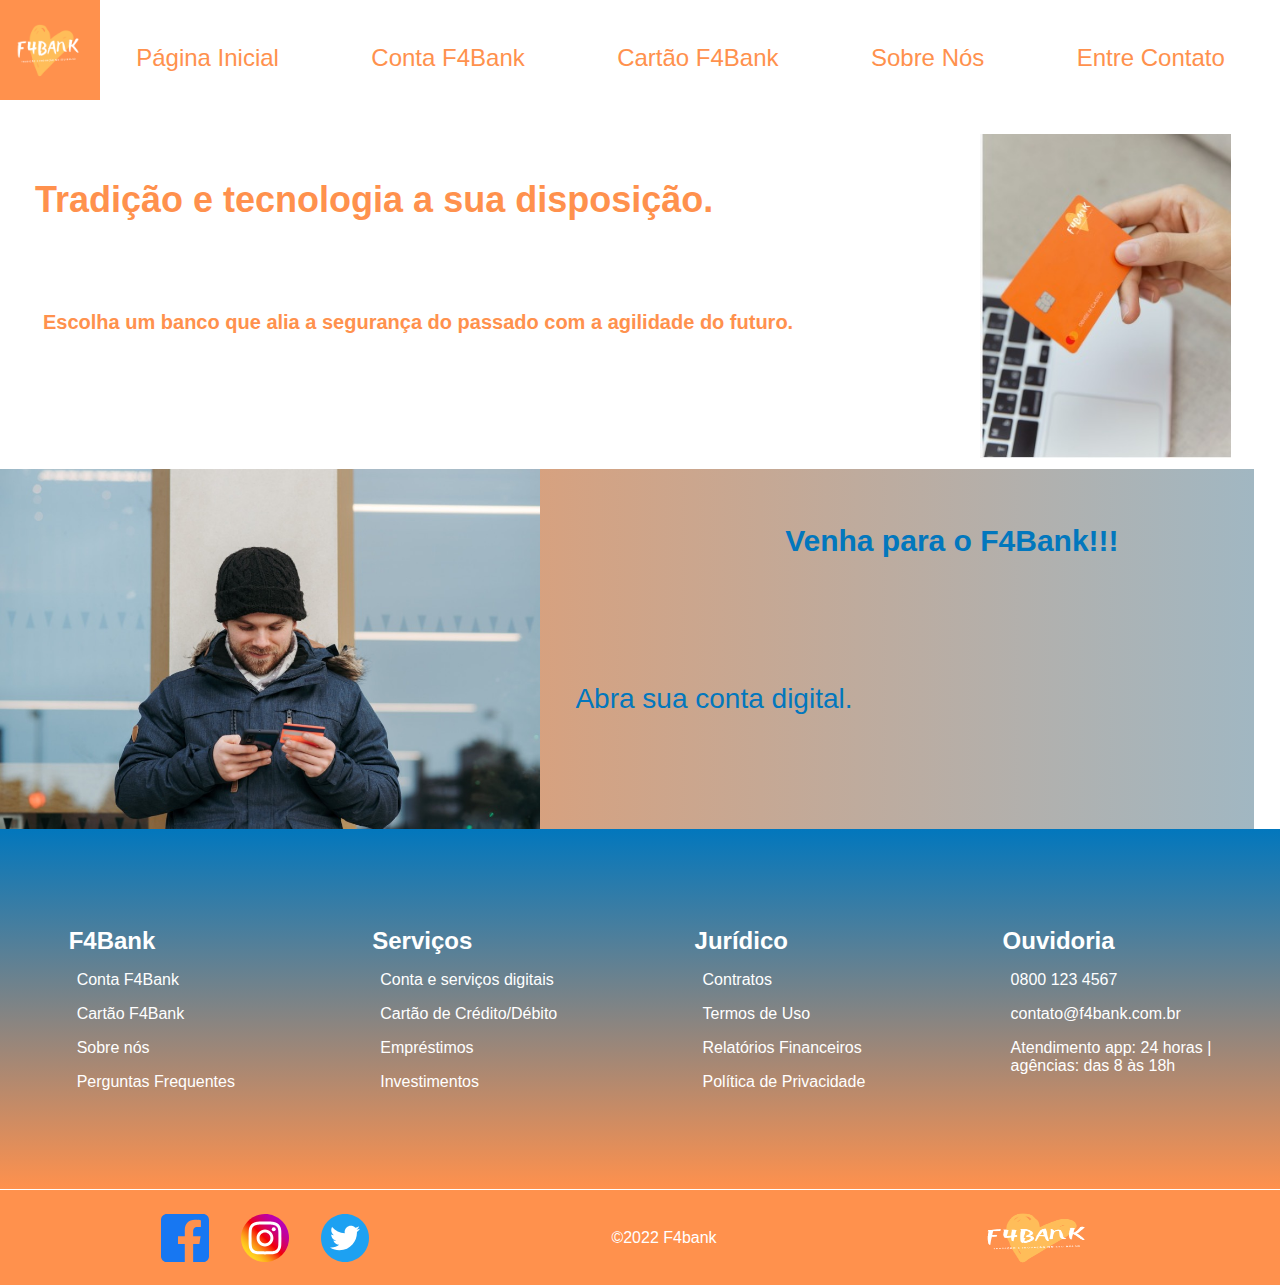
<file: index.html>
<!DOCTYPE html>
<html lang="en">

<head>
    <meta charset="UTF-8">
    <meta http-equiv="X-UA-Compatible" content="IE=edge">
    <meta name="viewport" content="width=device-width, initial-scale=1.0">
    <title>F4Bank - O banco tradicional mais moderno do Brasil!!! </title>
    <link rel="stylesheet" href="/INDEX/style-index.css">
    <link rel="shortcut icon" href="/Imagens/f4bank.png" type="image/x-icon">
</head>

<body>
    <header>
        <img src="/INDEX/imagens/f4bank.png" alt="Logo 4Bank" >
        <div class="logo">
            <ul class="menu-superior">
                <li class="menu2"><a href="/index.html">Página Inicial</a></li>
                <li class="menu2"><a href="/Pag-Produtos/Produtos.html">Conta F4Bank</a></li>
                <li class="menu2"><a href="/Pag-Produtos/Produtos.html">Cartão F4Bank</a></li>
                <li class="menu2"><a href="/SOBRE/sobreNos.html">Sobre Nós</a></li>
                <li class="menu2"><a href="#">Entre Contato</a></li>
            </ul>
        </div>
    </header>


    <section class="secao1">

        <div class="descrição">

            <h1 class="tradicao">Tradição e tecnologia a sua disposição.</h1>
            <h2 class="escolha">Escolha um banco que alia a segurança do passado com a agilidade do futuro.</h2>


        </div>
        <div class="card">
            <img src="/INDEX/imagens/cartão2.jpeg" alt="logo">
        </div>




    </section>

    <section class="secao2">
        <div class="imagem">
            <img src="/INDEX/imagens/homem1.jpeg" alt="Abra sua conta conosco">
        </div>
        <div class="secao2-direita">
            <h2 class="venha">Venha para o F4Bank!!!</h2>
            <a class="abra-conta" href="/Pag-Produtos/Produtos.html">Abra sua conta digital.</a>
        </div>


    </section>

    <footer>
        <section class="rodape">
            <ul class="rodape-lista">
                <h3 class="lista-titulo">F4Bank</h3>
                <li><a href="#">Conta F4Bank</a></li>
                <li><a href="#">Cartão F4Bank</a></li>
                <li><a href="#">Sobre nós</a></li>
                <li><a href="#">Perguntas Frequentes</a></li>
            </ul>
            <ul class="rodape-lista">
                <h3 class="lista-titulo">Serviços</h3>
                <li><a href="#">Conta e serviços digitais</a></li>
                <li><a href="#">Cartão de Crédito/Débito</a></li>
                <li><a href="#">Empréstimos</a></li>
                <li><a href="#">Investimentos</a></li>
            </ul>
            <ul class="rodape-lista">
                <h3 class="lista-titulo">Jurídico</h3>
                <li><a href="#">Contratos</a></li>
                <li><a href="#">Termos de Uso</a></li>
                <li><a href="#">Relatórios Financeiros</a></li>
                <li><a href="#">Política de Privacidade</a></li>
            </ul>
            <ul class="rodape-lista">
                <h3 class="lista-titulo">Ouvidoria</h3>
                <li>0800 123 4567</li>
                <li>contato@f4bank.com.br</li>
                <li>Atendimento app: 24 horas |<br> agências: das 8 às 18h</li>
                <li></li>
            </ul>
        </section>
        <section>
            <div class="rodape2">
                <div class="redes-sociais">
                    <a href="https://www.facebook.com"><img src="/SOBRE/img/face-icon.svg" alt="ícone do facebook"
                            class="redes-sociais-icon"></a>
                    <a href="https://www.instagram.com"><img src="/SOBRE/img/insta-icon.svg" alt="ícone do instagram"
                            class="redes-sociais-icon"></a>
                    <a href="https://twitter.com"><img src="/SOBRE/img/twitter-icon.svg" width="32" height="20"
                            alt="ícone do twitter" class="redes-sociais-icon"></a>
                </div>
                <p>&copy;2022 F4bank</p>
                <img src="/SOBRE/img/f4bank.png" alt="logo do f4bank" id="f4bank-logo">
            </div>
        </section>
    </footer>
</body>

</html>
</file>
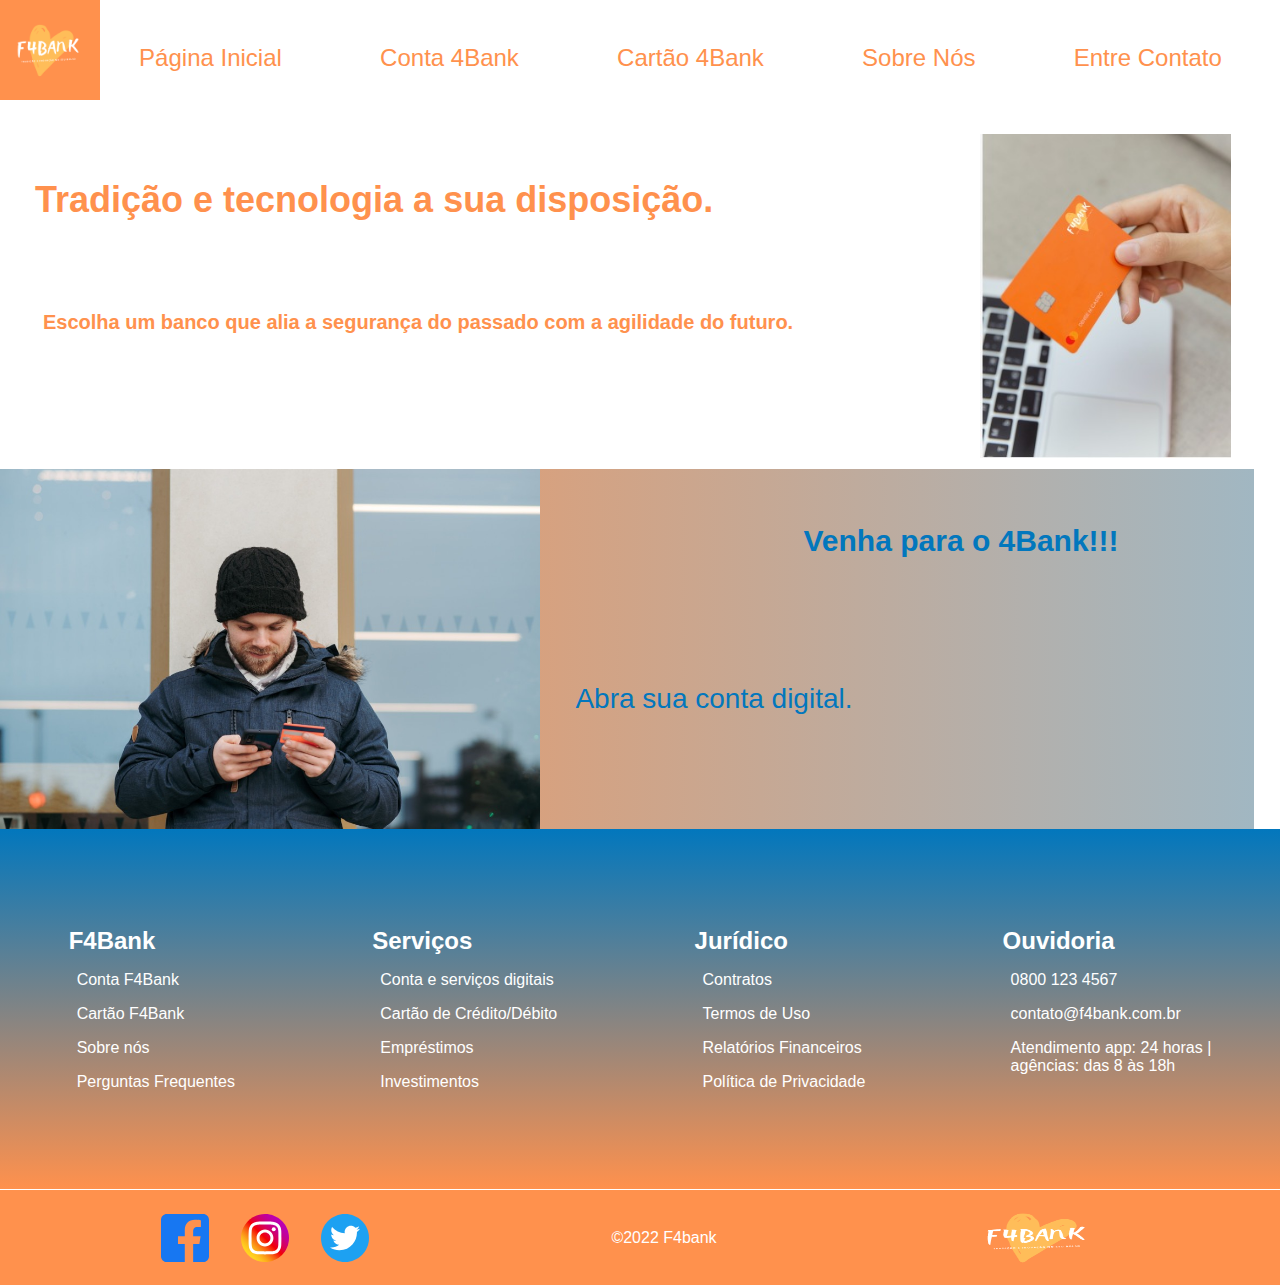
<file: INDEX/index.html>
<!DOCTYPE html>
<html lang="en">

<head>
    <meta charset="UTF-8">
    <meta http-equiv="X-UA-Compatible" content="IE=edge">
    <meta name="viewport" content="width=device-width, initial-scale=1.0">
    <title>4Bank - O banco tradicional mais moderno do Brasil!!! </title>
    <link rel="stylesheet" href="/INDEX/style-index.css">
    <link rel="shortcut icon" href="/Imagens/f4bank.png" type="image/x-icon">
</head>

<body>
    <header>
        <img src="./imagens/f4bank.png" alt="Logo 4Bank" >
        <div class="logo">
            <ul class="menu-superior">
                <li class="menu2"><a href="/INDEX/index.html">Página Inicial</a></li>
                <li class="menu2"><a href="/Pag-Produtos/Produtos.html">Conta 4Bank</a></li>
                <li class="menu2"><a href="/Pag-Produtos/Produtos.html">Cartão 4Bank</a></li>
                <li class="menu2"><a href="/SOBRE/sobreNos.html">Sobre Nós</a></li>
                <li class="menu2"><a href="#">Entre Contato</a></li>
            </ul>
        </div>
    </header>


    <section class="secao1">

        <div class="descrição">

            <h1 class="tradicao">Tradição e tecnologia a sua disposição.</h1>
            <h2 class="escolha">Escolha um banco que alia a segurança do passado com a agilidade do futuro.</h2>


        </div>
        <div class="card">
            <img src="./imagens/cartão2.jpeg" alt="logo">
        </div>




    </section>

    <section class="secao2">
        <div class="imagem">
            <img src="./imagens/homem1.jpeg" alt="Abra sua conta conosco">
        </div>
        <div class="secao2-direita">
            <h2 class="venha">Venha para o 4Bank!!!</h2>
            <a class="abra-conta" href="/Pag-Produtos/Produtos.html">Abra sua conta digital.</a>
        </div>


    </section>

    <footer>
        <section class="rodape">
            <ul class="rodape-lista">
                <h3 class="lista-titulo">F4Bank</h3>
                <li><a href="#">Conta F4Bank</a></li>
                <li><a href="#">Cartão F4Bank</a></li>
                <li><a href="#">Sobre nós</a></li>
                <li><a href="#">Perguntas Frequentes</a></li>
            </ul>
            <ul class="rodape-lista">
                <h3 class="lista-titulo">Serviços</h3>
                <li><a href="#">Conta e serviços digitais</a></li>
                <li><a href="#">Cartão de Crédito/Débito</a></li>
                <li><a href="#">Empréstimos</a></li>
                <li><a href="#">Investimentos</a></li>
            </ul>
            <ul class="rodape-lista">
                <h3 class="lista-titulo">Jurídico</h3>
                <li><a href="#">Contratos</a></li>
                <li><a href="#">Termos de Uso</a></li>
                <li><a href="#">Relatórios Financeiros</a></li>
                <li><a href="#">Política de Privacidade</a></li>
            </ul>
            <ul class="rodape-lista">
                <h3 class="lista-titulo">Ouvidoria</h3>
                <li>0800 123 4567</li>
                <li>contato@f4bank.com.br</li>
                <li>Atendimento app: 24 horas |<br> agências: das 8 às 18h</li>
                <li></li>
            </ul>
        </section>
        <section>
            <div class="rodape2">
                <div class="redes-sociais">
                    <a href="https://www.facebook.com"><img src="/SOBRE/img/face-icon.svg" alt="ícone do facebook"
                            class="redes-sociais-icon"></a>
                    <a href="https://www.instagram.com"><img src="/SOBRE/img/insta-icon.svg" alt="ícone do instagram"
                            class="redes-sociais-icon"></a>
                    <a href="https://twitter.com"><img src="/SOBRE/img/twitter-icon.svg" width="32" height="20"
                            alt="ícone do twitter" class="redes-sociais-icon"></a>
                </div>
                <p>&copy;2022 F4bank</p>
                <img src="/SOBRE/img/f4bank.png" alt="logo do f4bank" id="f4bank-logo">
            </div>
        </section>
    </footer>
</body>

</html>
</file>
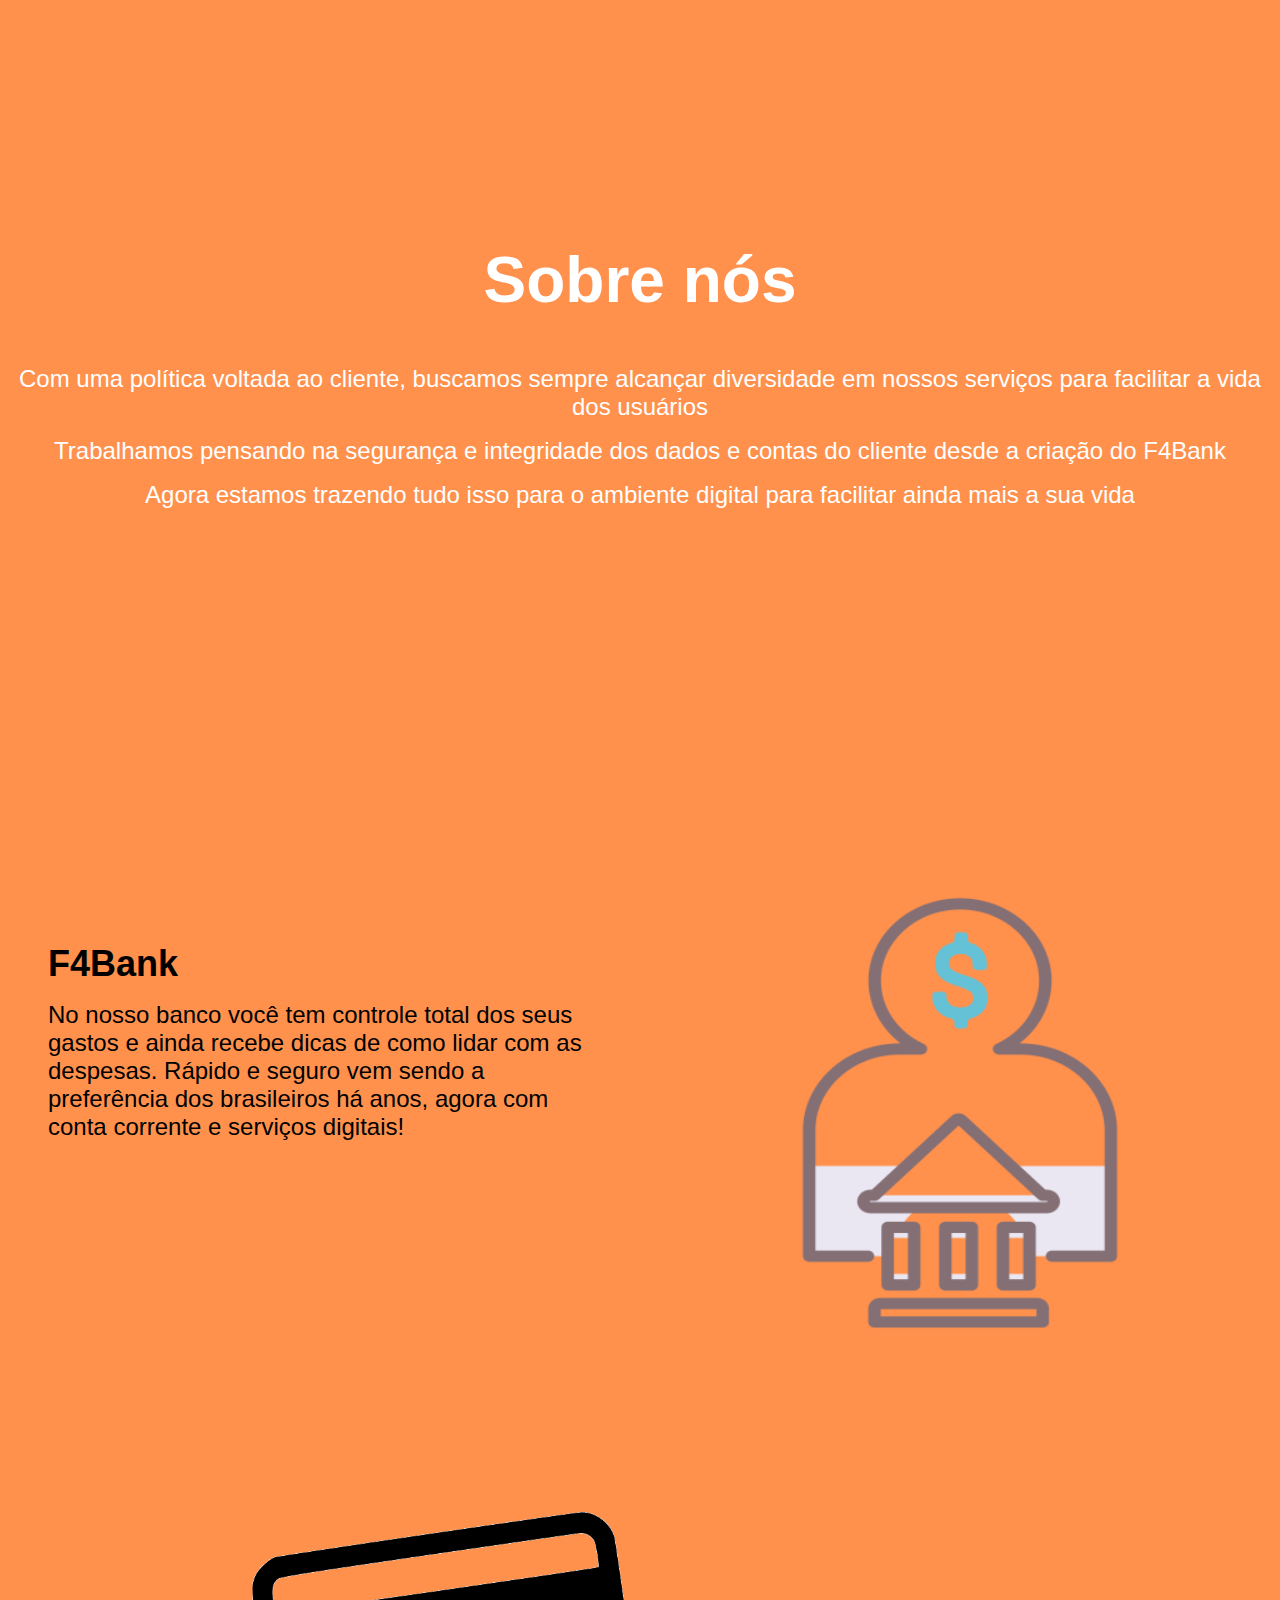
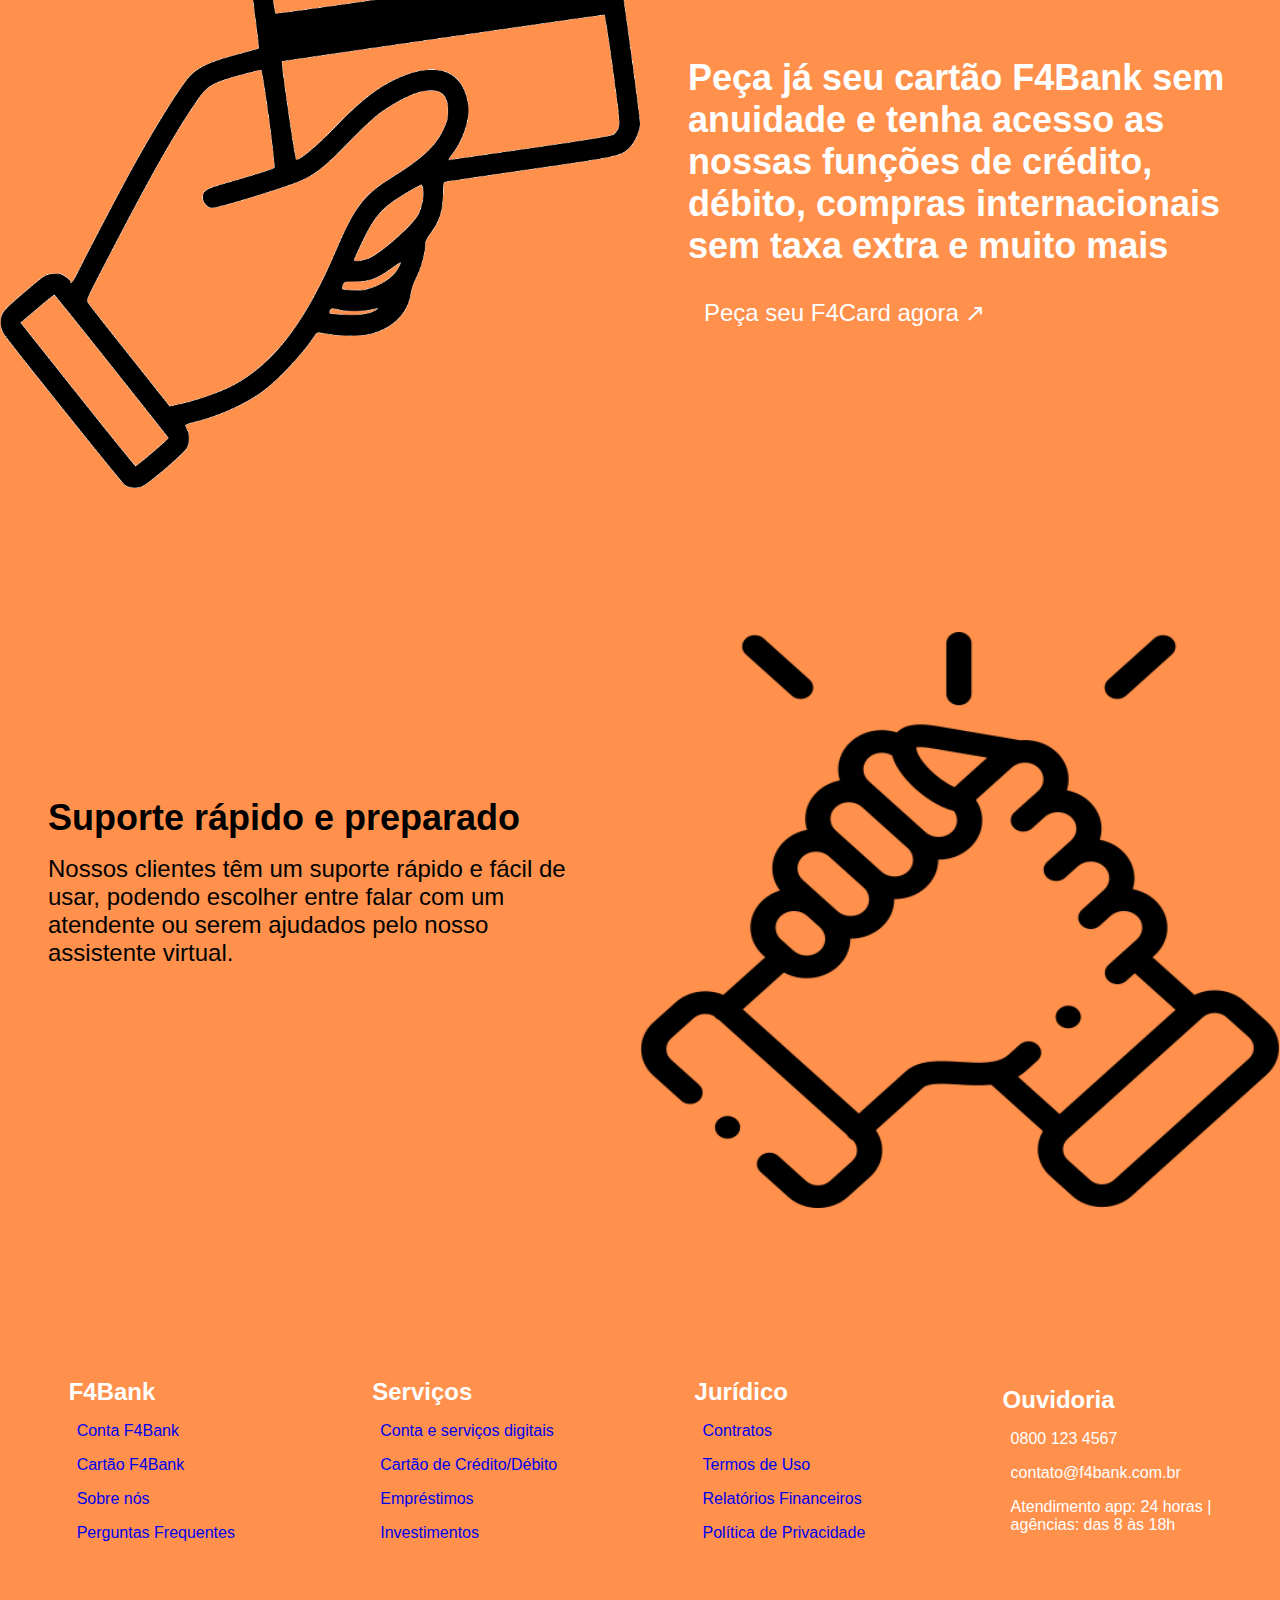
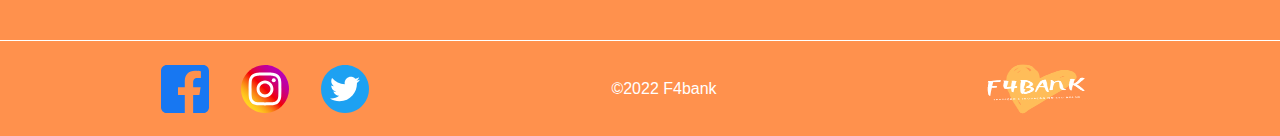
<file: sobre-mim.html>
<!DOCTYPE html>
<html lang="pt-BR">
    <head>
        <meta charset="UTF-8">
        <meta http-equiv="X-UA-Compatible" content="IE=edge">
        <meta name="viewport" content="width=device-width, initial-scale=1.0">
        <title>Seja F4Bank</title>

        <link rel="stylesheet" type="text/css" href="/css/sobre.css">
        <link rel="stylesheet" type="text/css" href="/css/rodape.css">
    </head>
    <body>
        <header>

        </header>
        <section class="sobre">
            <section class="sobre0">
                <h2>Sobre nós</h2>
                <p>Com uma política voltada ao cliente, buscamos sempre alcançar diversidade em nossos serviços para facilitar a vida dos usuários</p>
                <p>Trabalhamos pensando na segurança e integridade dos dados e contas do cliente desde a criação do F4Bank</p>
                <p>Agora estamos trazendo tudo isso para o ambiente digital para facilitar ainda mais a sua vida</p>
            </section>
            <section class="sobre-banco">
                <div class="sobre-descricao">
                    <h2>F4Bank</h2>
                    <p>No nosso banco você tem controle total dos seus gastos e ainda recebe dicas de como lidar com as despesas. Rápido e seguro vem sendo a preferência dos brasileiros há anos, agora com conta corrente e serviços digitais!</p>
                    <a href="#">Crie sua conta F4Bank ↗</a>
                </div>
                <img src="/img/conta.png" alt="null" class="sobre-img">
            </section>
            <section class="sobre-cartao">
                <div class="sobre-descricao">
                    <h2>Peça já seu cartão F4Bank sem anuidade e tenha acesso as nossas funções de crédito, débito, compras internacionais sem taxa extra e muito mais</h2>
                    <a href="#">Peça seu F4Card agora ↗</a>
                </div>
                <img src="/img/card.png" alt="null" class="sobre-img">
            </section>
            <section class="sobre-suporte">
                <div class="sobre-descricao">
                    <h2>Suporte rápido e preparado</h2>
                    <p>Nossos clientes têm um suporte rápido e fácil de usar, podendo escolher entre falar com um atendente ou serem ajudados pelo nosso assistente virtual.</p>
                    <a href="#">Saiba mais ↗</a>
                </div>
                <img src="/img/suporte.png" alt="null" class="sobre-img">
            </section>
        </section>
        <footer>
            <section class="rodape">
                <ul class="rodape-lista">
                    <h3 class="lista-titulo">F4Bank</h3>
                    <li><a href="#">Conta F4Bank</a></li>
                    <li><a href="#">Cartão F4Bank</a></li>
                    <li><a href="#">Sobre nós</a></li>
                    <li><a href="#">Perguntas Frequentes</a></li>
                </ul>
                <ul class="rodape-lista">
                    <h3 class="lista-titulo">Serviços</h3>
                    <li><a href="#">Conta e serviços digitais</a></li>
                    <li><a href="#">Cartão de Crédito/Débito</a></li>
                    <li><a href="#">Empréstimos</a></li>
                    <li><a href="#">Investimentos</a></li>
                </ul>
                <ul class="rodape-lista">
                    <h3 class="lista-titulo">Jurídico</h3>
                    <li><a href="#">Contratos</a></li>
                    <li><a href="#">Termos de Uso</a></li>
                    <li><a href="#">Relatórios Financeiros</a></li>
                    <li><a href="#">Política de Privacidade</a></li>
                </ul>
                <ul class="rodape-lista">
                    <h3 class="lista-titulo">Ouvidoria</h3>
                    <li>0800 123 4567</li>
                    <li>contato@f4bank.com.br</li>
                    <li>Atendimento app: 24 horas |<br> agências: das 8 às 18h</li>
                </ul>
            </section>
            <section>   
                <div class="rodape2">
                    <div class="redes-sociais">
                        <a href="https://www.facebook.com"><img src="img/face-icon.svg" alt="ícone do facebook" class="redes-sociais-icon"></a>
                        <a href="https://www.instagram.com"><img src="img/insta-icon.svg" alt="ícone do instagram" class="redes-sociais-icon"></a>
                        <a href="https://twitter.com"><img src="img/twitter-icon.svg" alt="ícone do twitter" class="redes-sociais-icon"></a>
                    </div>
                    <p>&copy;2022 F4bank</p>
                    <img src="/img/f4bank.png" alt="logo do f4bank" id="f4bank-logo">
                </div>
            </section>
        </footer>
    </body>
</html>
</file>
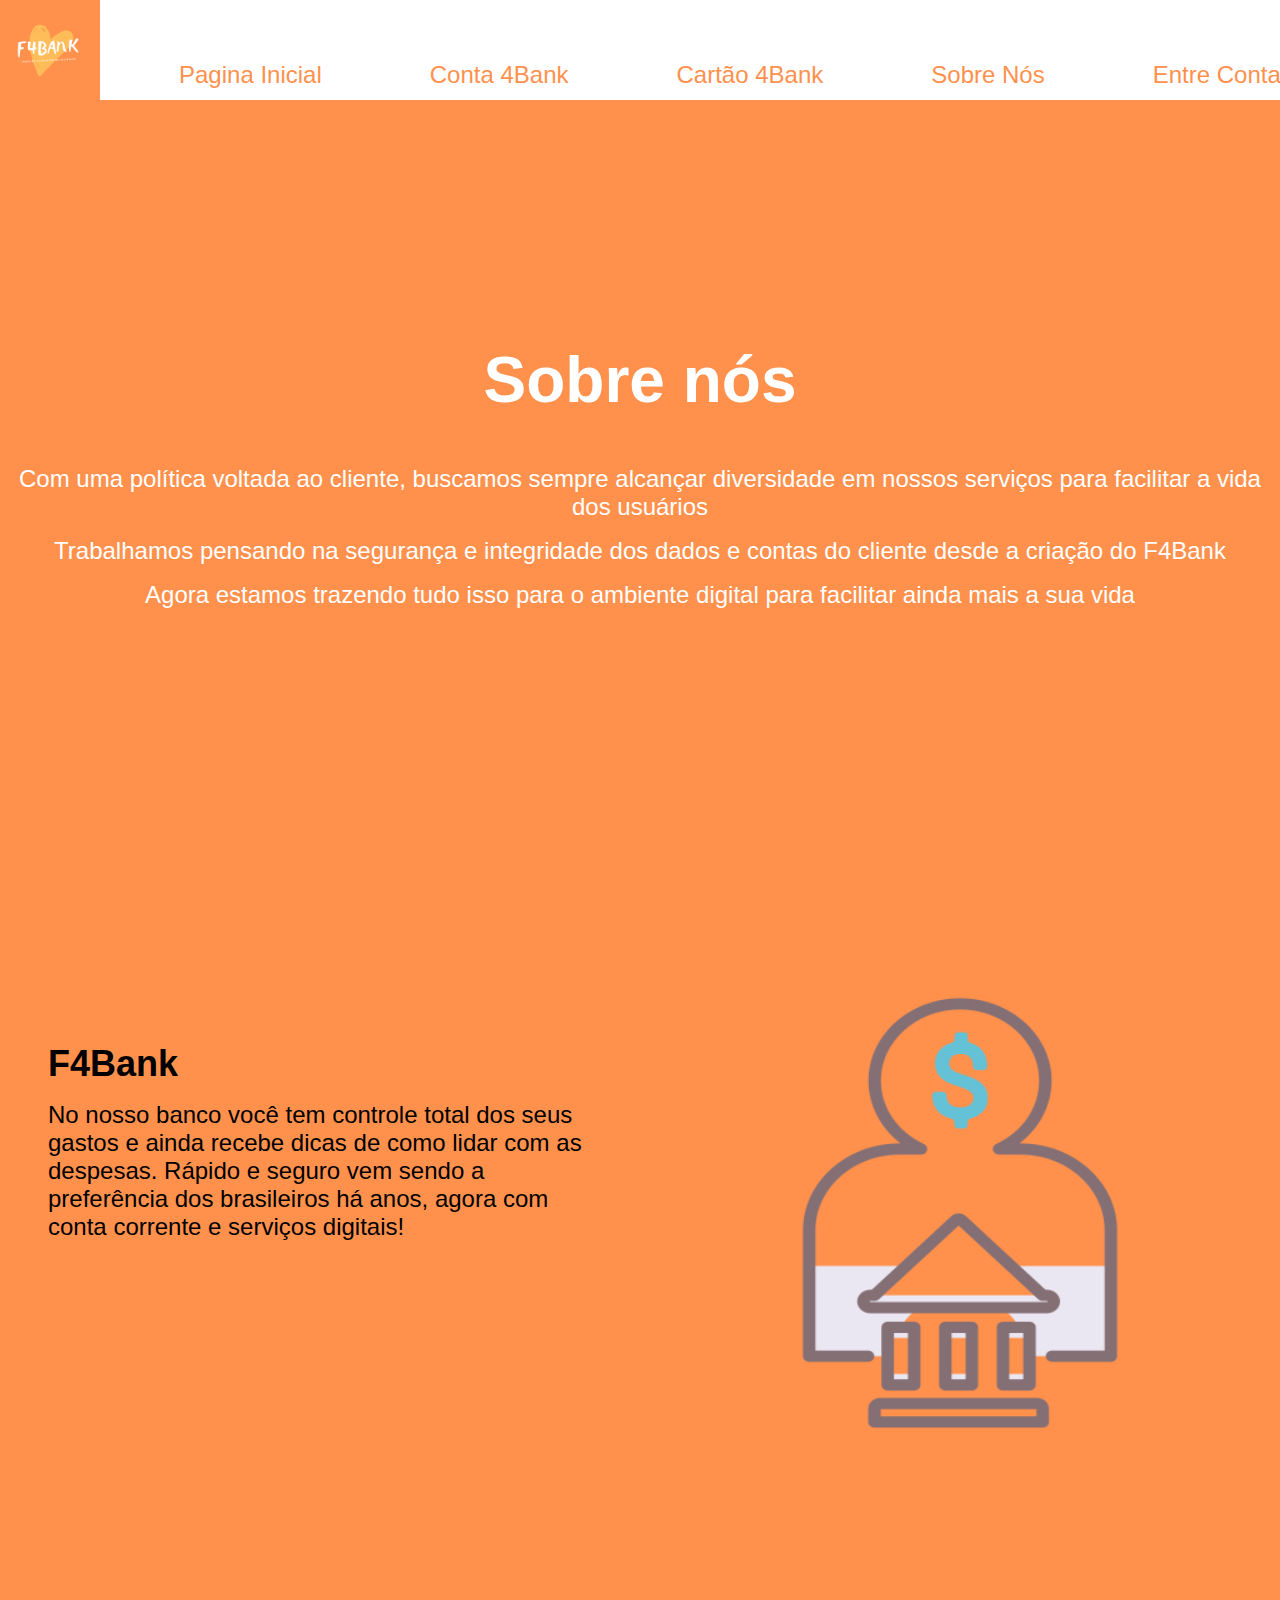
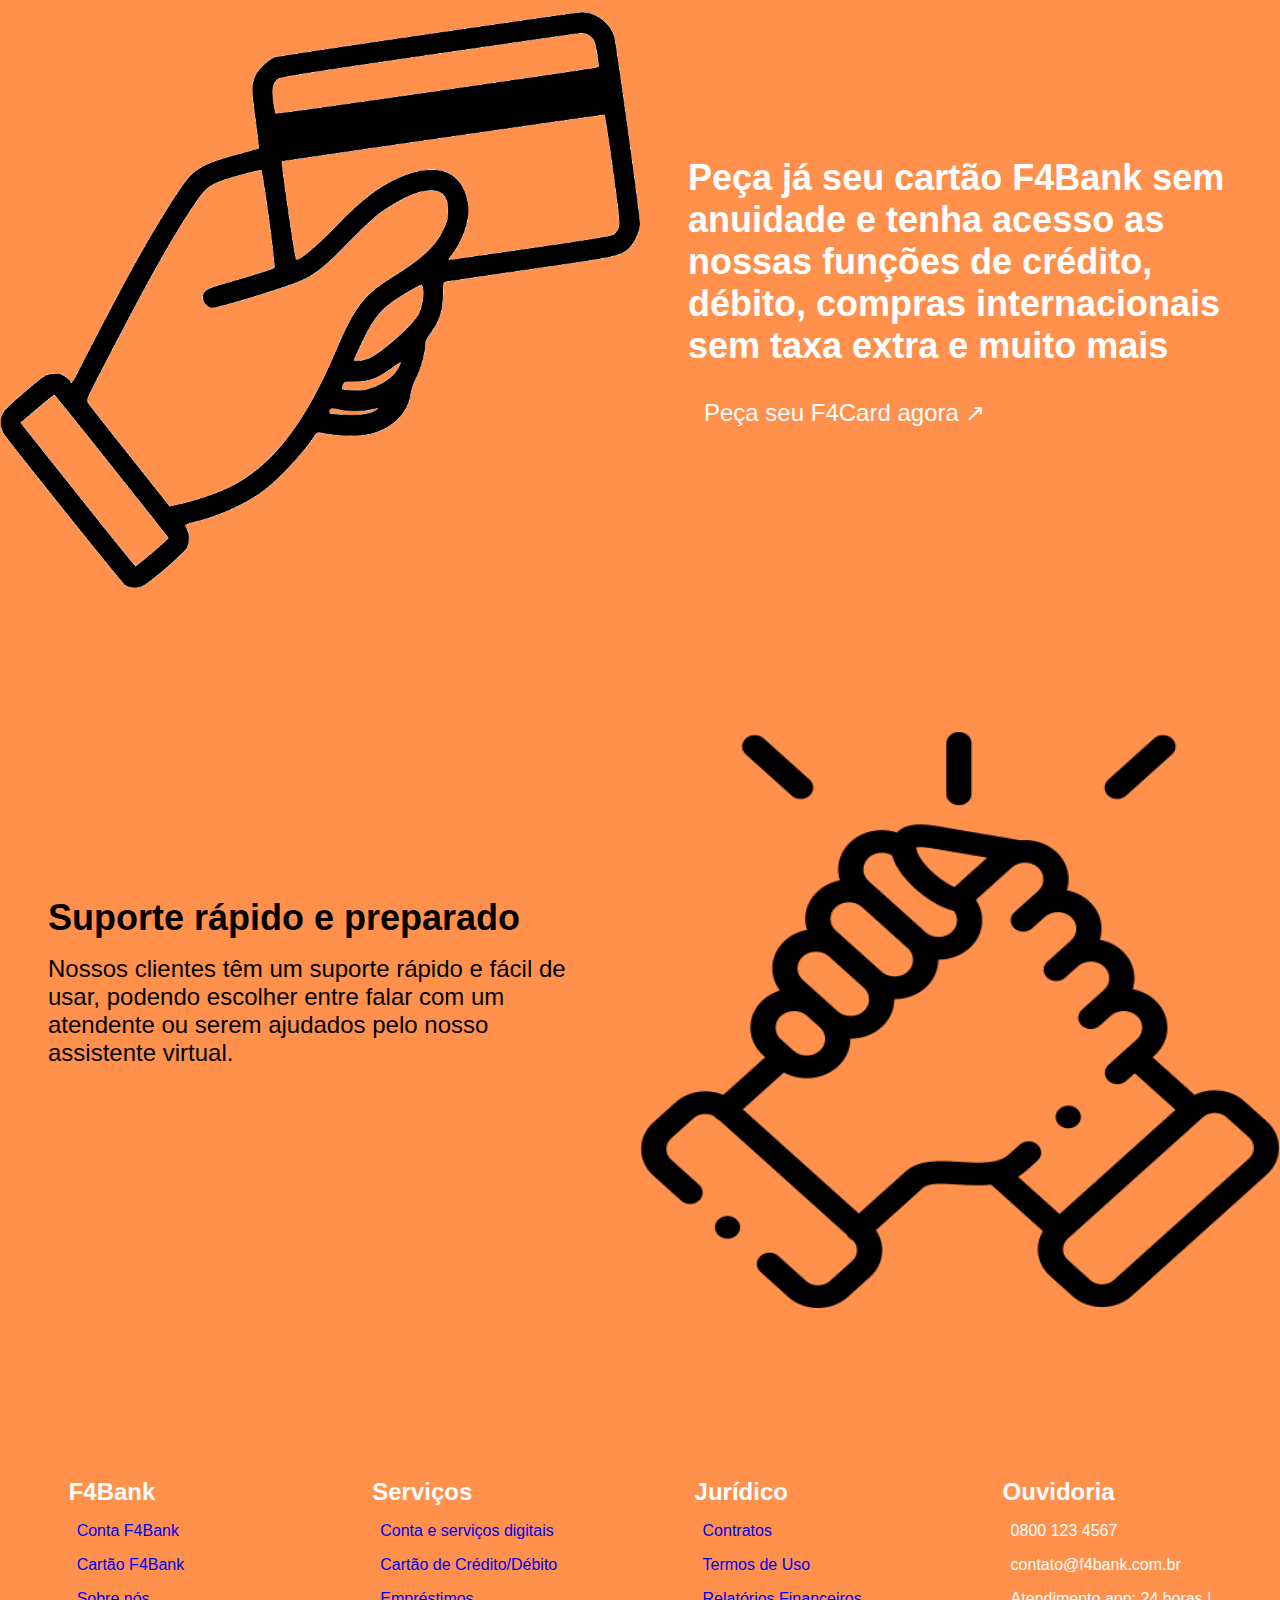
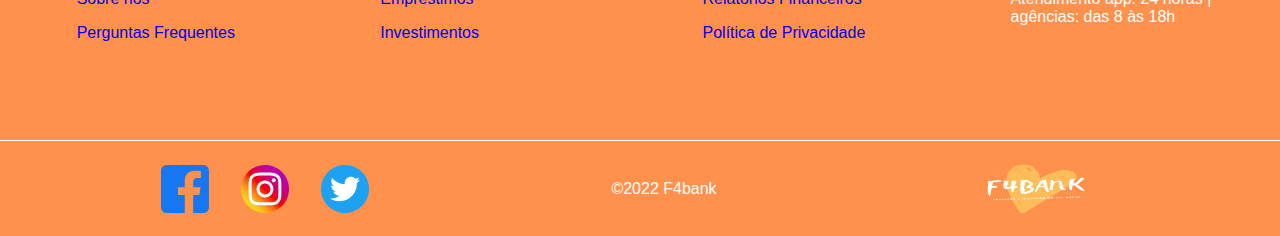
<file: sobreNos.html>
<!DOCTYPE html>
<html lang="pt-BR">
    <head>
        <meta charset="UTF-8">
        <meta http-equiv="X-UA-Compatible" content="IE=edge">
        <meta name="viewport" content="width=device-width, initial-scale=1.0">
        <title>Seja F4Bank</title>

        <link rel="stylesheet" type="text/css" href="/css/sobre.css">
        <link rel="stylesheet" type="text/css" href="/css/rodape.css">
    </head>
    <body>
        <header class="menu-topo">
            <div class="fundo">
                <div class="logo">
                    <img src="./INDEX/imagens/f4bank.png" alt="Logo 4Bank">
                </div>
                <div class="menu-superior">
                    <ul class="menu-superior">
                        <li class="menu2"><a href="/INDEX/index.html">Pagina Inicial</a></li>
                        <li class="menu2"><a href="#">Conta 4Bank</a></li>
                        <li class="menu2"><a href="#">Cartão 4Bank</a></li>
                        <li class="menu2"><a href="/sobreNos.html">Sobre Nós</a></li>
                        <li class="menu2"><a href="#">Entre Contato</a></li>
                    </ul>
                </div>
      
    
        </header>
    
        <section class="sobre">
            <section class="sobre0">
                <h2>Sobre nós</h2>
                <p>Com uma política voltada ao cliente, buscamos sempre alcançar diversidade em nossos serviços para facilitar a vida dos usuários</p>
                <p>Trabalhamos pensando na segurança e integridade dos dados e contas do cliente desde a criação do F4Bank</p>
                <p>Agora estamos trazendo tudo isso para o ambiente digital para facilitar ainda mais a sua vida</p>
            </section>
            <section class="sobre-banco">
                <div class="sobre-descricao">
                    <h2>F4Bank</h2>
                    <p>No nosso banco você tem controle total dos seus gastos e ainda recebe dicas de como lidar com as despesas. Rápido e seguro vem sendo a preferência dos brasileiros há anos, agora com conta corrente e serviços digitais!</p>
                    <a href="#">Crie sua conta F4Bank ↗</a>
                </div>
                <img src="/img/conta.png" alt="null" class="sobre-img">
            </section>
            <section class="sobre-cartao">
                <div class="sobre-descricao">
                    <h2>Peça já seu cartão F4Bank sem anuidade e tenha acesso as nossas funções de crédito, débito, compras internacionais sem taxa extra e muito mais</h2>
                    <a href="#">Peça seu F4Card agora ↗</a>
                </div>
                <img src="/img/card.png" alt="null" class="sobre-img">
            </section>
            <section class="sobre-suporte">
                <div class="sobre-descricao">
                    <h2>Suporte rápido e preparado</h2>
                    <p>Nossos clientes têm um suporte rápido e fácil de usar, podendo escolher entre falar com um atendente ou serem ajudados pelo nosso assistente virtual.</p>
                    <a href="#">Saiba mais ↗</a>
                </div>
                <img src="/img/suporte.png" alt="null" class="sobre-img">
            </section>
        </section>
        <footer>
            <section class="rodape">
                <ul class="rodape-lista">
                    <h3 class="lista-titulo">F4Bank</h3>
                    <li><a href="#">Conta F4Bank</a></li>
                    <li><a href="#">Cartão F4Bank</a></li>
                    <li><a href="#">Sobre nós</a></li>
                    <li><a href="#">Perguntas Frequentes</a></li>
                </ul>
                <ul class="rodape-lista">
                    <h3 class="lista-titulo">Serviços</h3>
                    <li><a href="#">Conta e serviços digitais</a></li>
                    <li><a href="#">Cartão de Crédito/Débito</a></li>
                    <li><a href="#">Empréstimos</a></li>
                    <li><a href="#">Investimentos</a></li>
                </ul>
                <ul class="rodape-lista">
                    <h3 class="lista-titulo">Jurídico</h3>
                    <li><a href="#">Contratos</a></li>
                    <li><a href="#">Termos de Uso</a></li>
                    <li><a href="#">Relatórios Financeiros</a></li>
                    <li><a href="#">Política de Privacidade</a></li>
                </ul>
                <ul class="rodape-lista">
                    <h3 class="lista-titulo">Ouvidoria</h3>
                    <li>0800 123 4567</li>
                    <li>contato@f4bank.com.br</li>
                    <li>Atendimento app: 24 horas |<br> agências: das 8 às 18h</li>
                    <li></li>
                </ul>
            </section>
            <section>   
                <div class="rodape2">
                    <div class="redes-sociais">
                        <a href="https://www.facebook.com"><img src="img/face-icon.svg" alt="ícone do facebook" class="redes-sociais-icon"></a>
                        <a href="https://www.instagram.com"><img src="img/insta-icon.svg" alt="ícone do instagram" class="redes-sociais-icon"></a>
                        <a href="https://twitter.com"><img src="img/twitter-icon.svg" alt="ícone do twitter" class="redes-sociais-icon"></a>
                    </div>
                    <p>&copy;2022 F4bank</p>
                    <img src="/img/f4bank.png" alt="logo do f4bank" id="f4bank-logo">
                </div>
            </section>
        </footer>
    </body>
</html>
</file>
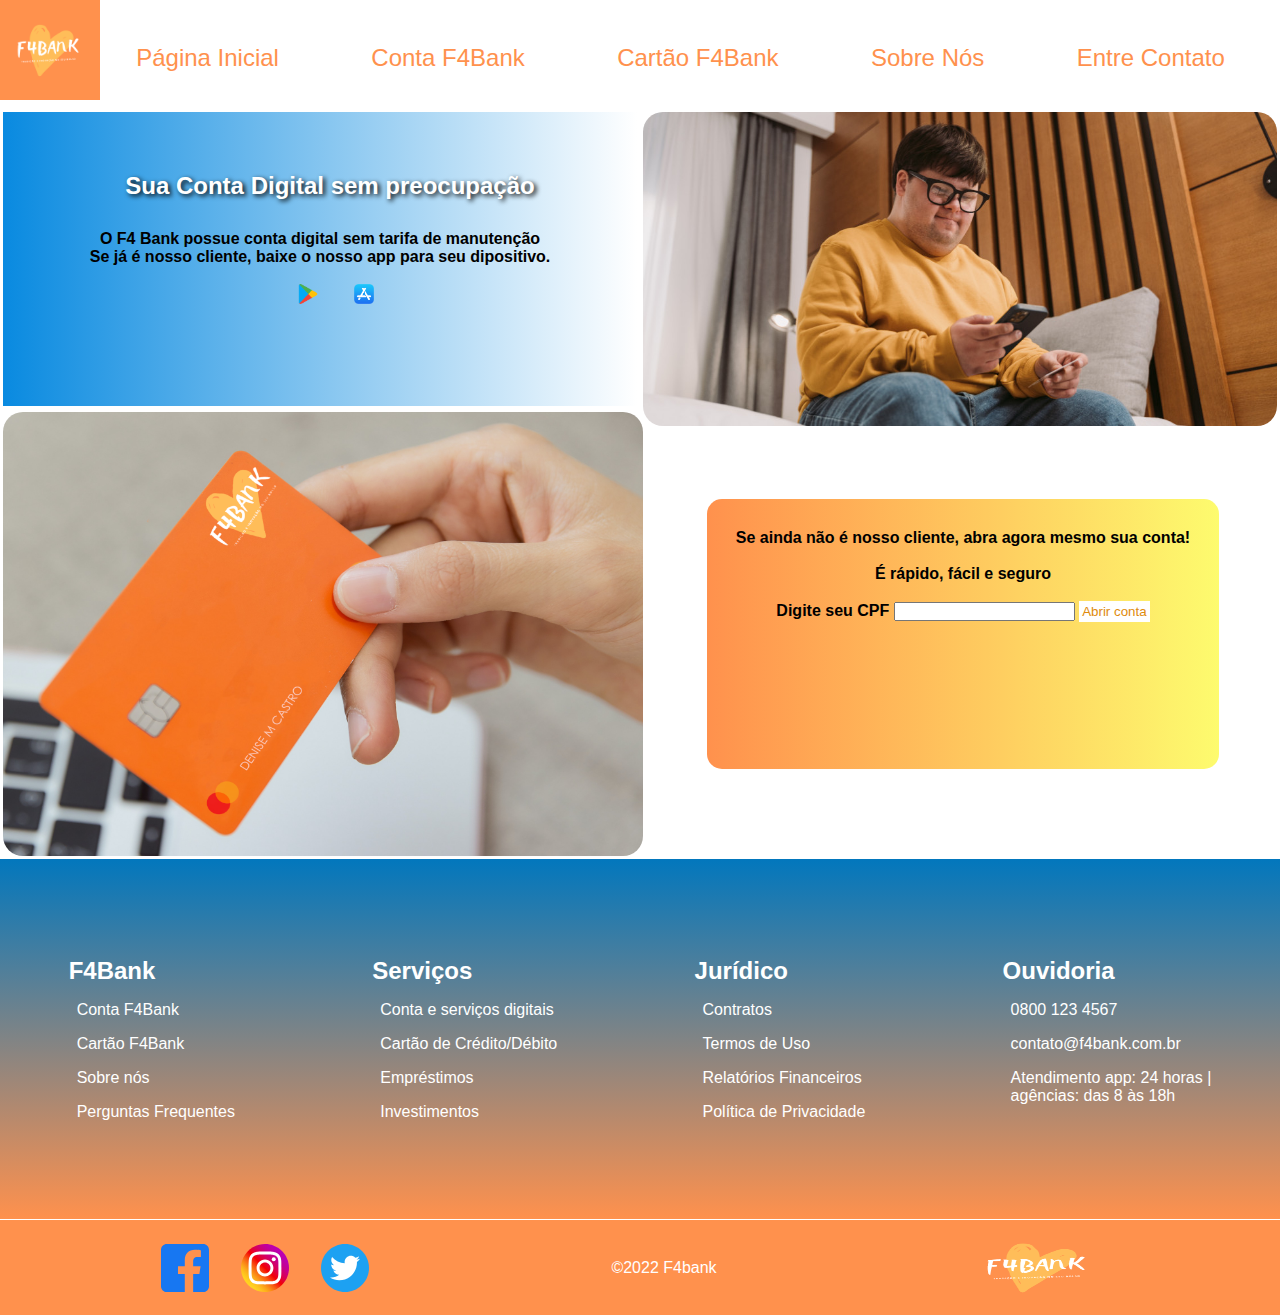
<file: Pag-Produtos/Produtos.html>
<!DOCTYPE html>
<html lang="pt-br">
<head>
    <meta charset="UTF-8">
    <meta http-equiv="X-UA-Compatible" content="IE=edge">
    <meta name="viewport" content="width=device-width, initial-scale=1.0">
    <title>Produtos</title>
    <link rel="stylesheet" href="style.css">
    <link rel="shortcut icon" href="imagens/favicon.ico" type="image/x-icon">
    <link rel="stylesheet" href="../INDEX/header.css">
    <link rel="stylesheet" href="../SOBRE/css/rodape.css">

</head>
<header>
    <img src="./imagens/f4bank.png" alt="Logo 4Bank" >
    <div class="logo">
        <ul class="menu-superior">
            <li class="menu2"><a href="/index.html">Página Inicial</a></li>
            <li class="menu2"><a href="/Pag-Produtos/Produtos.html">Conta F4Bank</a></li>
            <li class="menu2"><a href="/Pag-Produtos/Produtos.html">Cartão F4Bank</a></li>
            <li class="menu2"><a href="/SOBRE/sobreNos.html">Sobre Nós</a></li>
            <li class="menu2"><a href="#">Entre Contato</a></li>
        </ul>
    </div>
</header>
<body>
    <main class="container-A">
        <div class="container01">
            <h2>Sua Conta Digital sem preocupação</h2>
            <p> O F4 Bank possue conta digital sem tarifa de manutenção
            <p>Se já é nosso cliente, baixe o nosso app para seu dipositivo.</p></p>
            <br>
            <a class= "aplicativos" href="https://play.google.com/store/apps" target="_blank"> <img src="imagens/playstore.png" alt="logo play store" width="20px" height="20px"></a>
            <a href="https://www.apple.com/br/app-store/" target="_blank"> <img src="imagens/apple.png" alt="logo apple store" width="20px" height="20px"></a>
        

        </div>
        <div class="container02">
            <picture>
                <source media="(max-width: 900px )" srcset="./imagens/usuario-g2.jpg">
                <img class="imagem01" src="imagens/usuario-g.jpg" alt="imagem de um usuario" width="100%" >
            </picture>
        </div>
        
    </main>
    <main class="container-B">
        <div class="container03">
            <picture>
                <source media="(max-width: 900px)" srcset="./imagens/f4bank.png">
                <img class="imagem02" src="imagens/cartao-g.png" alt="interface do cartao" width="100%" height="100%">
            </picture>
        </div>
        <div class="container04">
            <p>Se ainda não é nosso cliente, abra agora mesmo sua conta!</p>
            <br>
            <p>É rápido, fácil e seguro</p>
            <br>
            <p> Digite seu CPF <input type="text" name="Digite seu CPF" id="CPF"> <button class="botao" type="submit">Abrir conta</button></p>
            
        </div>
    </main>
    <footer>
        <section class="rodape">
            <ul class="rodape-lista">
                <h3 class="lista-titulo">F4Bank</h3>
                <li><a href="#">Conta F4Bank</a></li>
                <li><a href="#">Cartão F4Bank</a></li>
                <li><a href="#">Sobre nós</a></li>
                <li><a href="#">Perguntas Frequentes</a></li>
            </ul>
            <ul class="rodape-lista">
                <h3 class="lista-titulo">Serviços</h3>
                <li><a href="#">Conta e serviços digitais</a></li>
                <li><a href="#">Cartão de Crédito/Débito</a></li>
                <li><a href="#">Empréstimos</a></li>
                <li><a href="#">Investimentos</a></li>
            </ul>
            <ul class="rodape-lista">
                <h3 class="lista-titulo">Jurídico</h3>
                <li><a href="#">Contratos</a></li>
                <li><a href="#">Termos de Uso</a></li>
                <li><a href="#">Relatórios Financeiros</a></li>
                <li><a href="#">Política de Privacidade</a></li>
            </ul>
            <ul class="rodape-lista">
                <h3 class="lista-titulo">Ouvidoria</h3>
                <li>0800 123 4567</li>
                <li>contato@f4bank.com.br</li>
                <li>Atendimento app: 24 horas |<br> agências: das 8 às 18h</li>
                <li></li>
            </ul>
        </section>
        <section>   
            <div class="rodape2">
                <div class="redes-sociais">
                    <a href="https://www.facebook.com"><img src="/SOBRE/img/face-icon.svg" alt="ícone do facebook" class="redes-sociais-icon"></a>
                    <a href="https://www.instagram.com"><img src="/SOBRE/img/insta-icon.svg" alt="ícone do instagram" class="redes-sociais-icon"></a>
                    <a href="https://twitter.com"><img src="/SOBRE/img/twitter-icon.svg" alt="ícone do twitter" class="redes-sociais-icon"></a>
                </div>
                <p>&copy;2022 F4bank</p>
                <img src="/SOBRE/img/f4bank.png" alt="logo do f4bank" id="f4bank-logo">
            </div>
        </section>
    </footer>


</body>
</html>
</file>
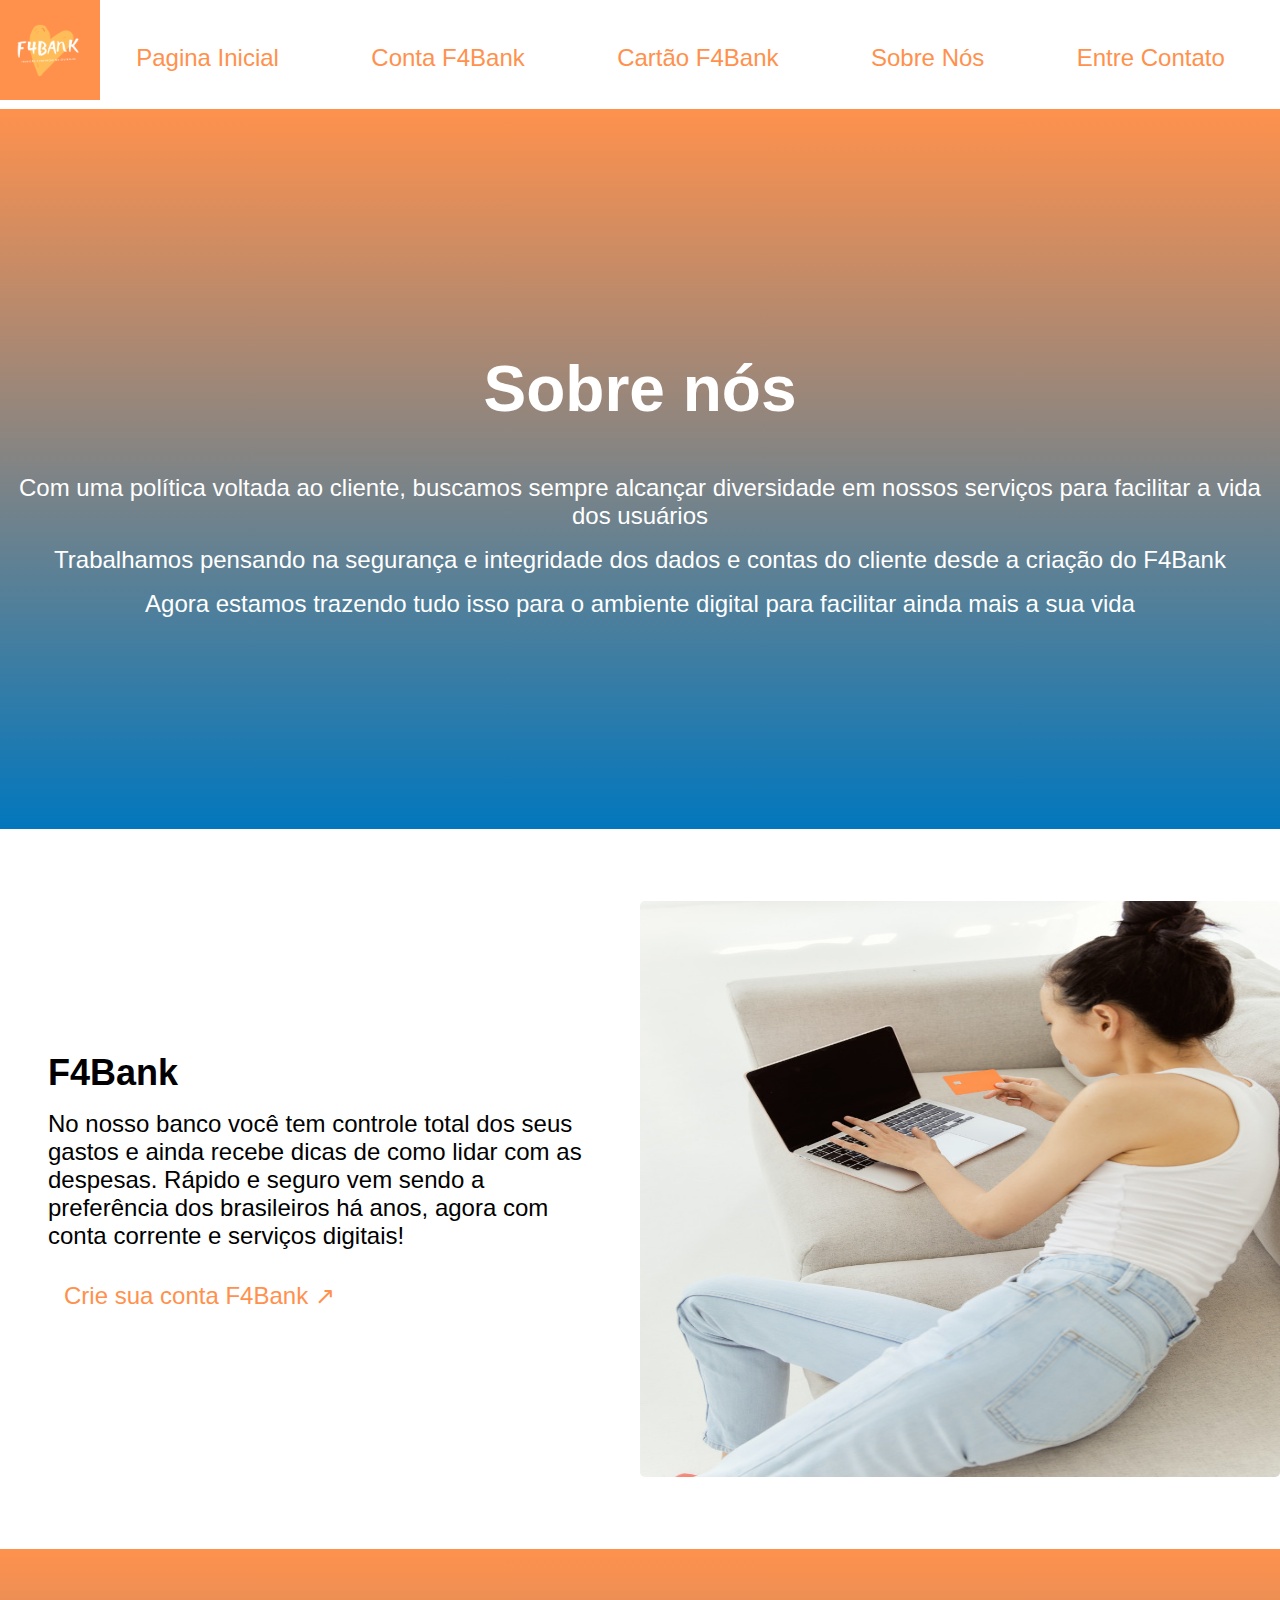
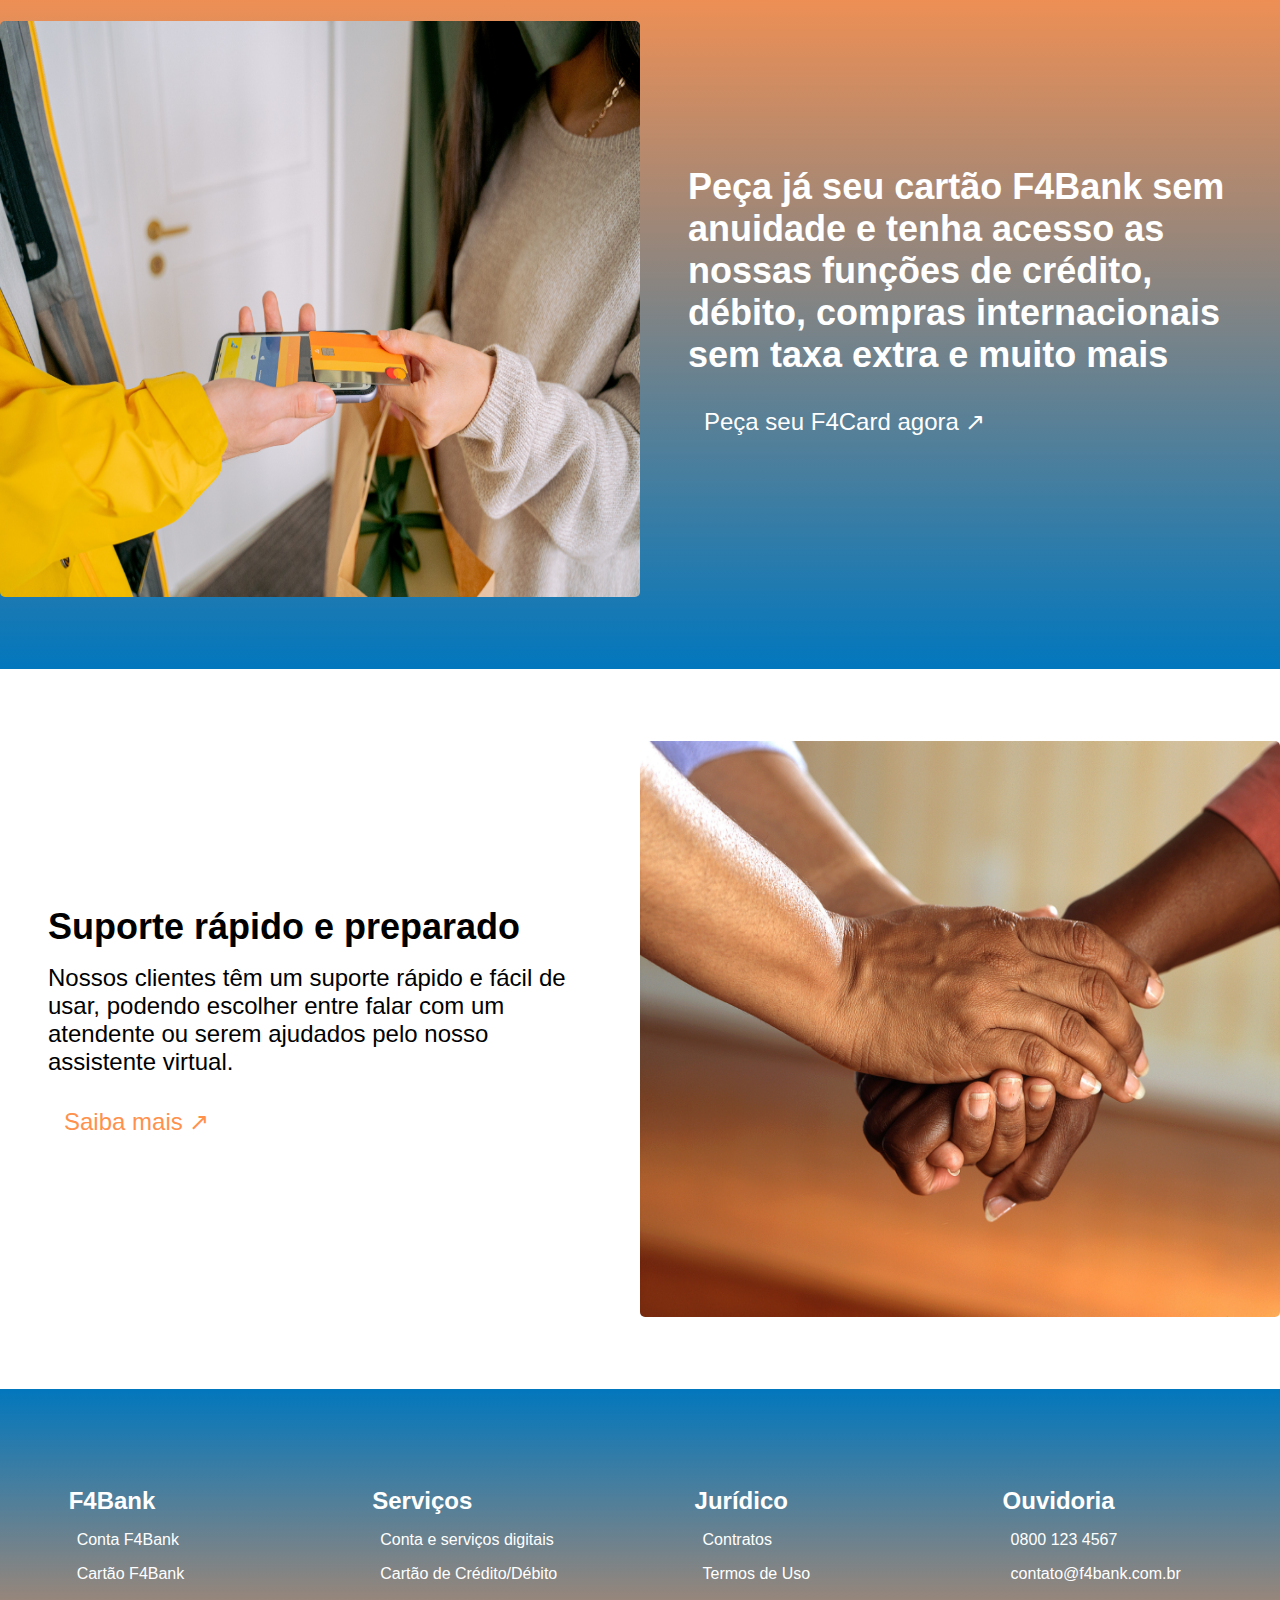
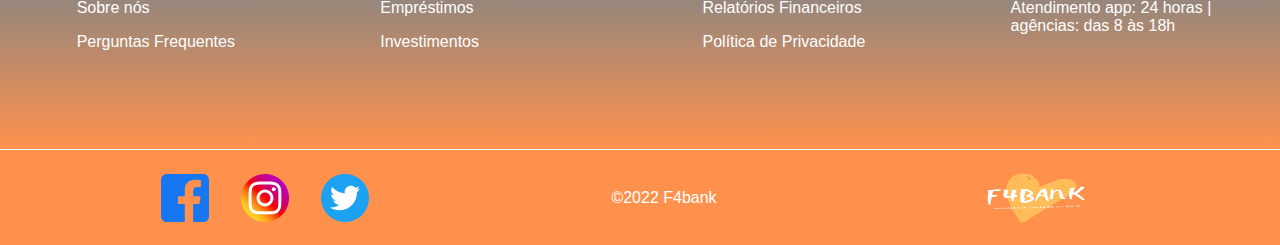
<file: SOBRE/sobreNos.html>
<!DOCTYPE html>
<html lang="pt-BR">
    <head>
        <meta charset="UTF-8">
        <meta http-equiv="X-UA-Compatible" content="IE=edge">
        <meta name="viewport" content="width=device-width, initial-scale=1.0">
        <title>F4bank - Sobre Nós</title>
        <link rel="stylesheet" type="text/css" href="/SOBRE/css/sobre.css">
        <link rel="stylesheet" type="text/css" href="/SOBRE/css/rodape.css">
        <link rel="shortcut icon" href="/Imagens/f4bank.png" type="image/x-icon">
    </head>
    <body>
        <header>
            <img src="/Imagens/f4bank.png" alt="Logo 4Bank" >
            <div class="logo">
                <ul class="menu-superior">
                    <li class="menu2"><a href="/index.html">Pagina Inicial</a></li>
                    <li class="menu2"><a href="/Pag-Produtos/Produtos.html">Conta F4Bank</a></li>
                    <li class="menu2"><a href="/Pag-Produtos/Produtos.html">Cartão F4Bank</a></li>
                    <li class="menu2"><a href="/SOBRE/sobreNos.html">Sobre Nós</a></li>
                    <li class="menu2"><a href="#">Entre Contato</a></li>
                </ul>
            </div>
        </header>
        <section class="sobre">
            <section class="sobre0">
                <h2>Sobre nós</h2>
                <p>Com uma política voltada ao cliente, buscamos sempre alcançar diversidade em nossos serviços para facilitar a vida dos usuários</p>
                <p>Trabalhamos pensando na segurança e integridade dos dados e contas do cliente desde a criação do F4Bank</p>
                <p>Agora estamos trazendo tudo isso para o ambiente digital para facilitar ainda mais a sua vida</p>
            </section>
            <section class="sobre-banco">
                <div class="sobre-descricao">
                    <h2>F4Bank</h2>
                    <p>No nosso banco você tem controle total dos seus gastos e ainda recebe dicas de como lidar com as despesas. Rápido e seguro vem sendo a preferência dos brasileiros há anos, agora com conta corrente e serviços digitais!</p>
                    <a href="/Pag-Produtos/Produtos.html">Crie sua conta F4Bank ↗</a>
                </div>
                <img src="/Imagens/usuario02-m.jpg" alt="Imagem de uma mulher segurando nosso cartão e usando um notbook" class="sobre-img">
            </section>
            <section class="sobre-cartao">
                <div class="sobre-descricao">
                    <h2>Peça já seu cartão F4Bank sem anuidade e tenha acesso as nossas funções de crédito, débito, compras internacionais sem taxa extra e muito mais</h2>
                    <a href="/Pag-Produtos/Produtos.html">Peça seu F4Card agora ↗</a>
                </div>
                <img src="/Imagens/cartão002.jpg" alt="Imagem do nosso cartão F4bank sendo usando para fazer um pagamento" class="sobre-img">
            </section>
            <section class="sobre-suporte">
                <div class="sobre-descricao">
                    <h2>Suporte rápido e preparado</h2>
                    <p>Nossos clientes têm um suporte rápido e fácil de usar, podendo escolher entre falar com um atendente ou serem ajudados pelo nosso assistente virtual.</p>
                    <a href="#">Saiba mais ↗</a>
                </div>
                <img src="/SOBRE/img/suporte.jpg" alt="Imagem de mãos de duas pessoas juntas de forma suportiva" class="sobre-img">
            </section>
        </section>
        <footer>
            <section class="rodape">
                <ul class="rodape-lista">
                    <h3 class="lista-titulo">F4Bank</h3>
                    <li><a href="/Pag-Produtos/Produtos.html">Conta F4Bank</a></li>
                    <li><a href="/Pag-Produtos/Produtos.html">Cartão F4Bank</a></li>
                    <li><a href="#">Sobre nós</a></li>
                    <li><a href="#">Perguntas Frequentes</a></li>
                </ul>
                <ul class="rodape-lista">
                    <h3 class="lista-titulo">Serviços</h3>
                    <li><a href="#">Conta e serviços digitais</a></li>
                    <li><a href="#">Cartão de Crédito/Débito</a></li>
                    <li><a href="#">Empréstimos</a></li>
                    <li><a href="#">Investimentos</a></li>
                </ul>
                <ul class="rodape-lista">
                    <h3 class="lista-titulo">Jurídico</h3>
                    <li><a href="#">Contratos</a></li>
                    <li><a href="#">Termos de Uso</a></li>
                    <li><a href="#">Relatórios Financeiros</a></li>
                    <li><a href="#">Política de Privacidade</a></li>
                </ul>
                <ul class="rodape-lista">
                    <h3 class="lista-titulo">Ouvidoria</h3>
                    <li>0800 123 4567</li>
                    <li>contato@f4bank.com.br</li>
                    <li>Atendimento app: 24 horas |<br> agências: das 8 às 18h</li>
                    <li></li>
                </ul>
            </section>
            <section>
                <div class="rodape2">
                    <div class="redes-sociais">
                        <a href="https://www.facebook.com" target="_blank"><img src="img/face-icon.svg" alt="ícone do facebook"
                                    class="redes-sociais-icon"></a>
                        <a href="https://www.instagram.com" target="_blank"><img src="img/insta-icon.svg" alt="ícone do instagram"
                                    class="redes-sociais-icon"></a>
                        <a href="https://twitter.com" target="_blank"><img src="img/twitter-icon.svg" alt="ícone do twitter"
                                    class="redes-sociais-icon"></a>
                    </div>
                    <p>&copy;2022 F4bank</p>
                    <img src="./img/f4bank.png" alt="logo do f4bank" id="f4bank-logo">
                </div>
            </section>
        </footer>
    </body>
</html>
</file>
<file: INDEX/style-index.css>
* {
    padding: 0;
    margin: 0;
    box-sizing: border-box;
    text-decoration: none;
    font-family: Graphik-Regular, "Gotham SSm A", "Gotham SSm B", "Helvetica Neue", Helvetica, Arial, sans-serif !important;

}

.menu-topo {
    width: 100vw;
    height: 20vh;
    margin: 0 0 0 0;
}

header>img {
    width: 100px;
    height: 100px;
}

.logo {
    display: flex;
    width: 100vw;
    height: 20%;
    margin-top: 5px;
    justify-content: center;
}


ul.menu-superior {
    display: flex;
    flex-grow: 1;
    width: 100vw;
    height: 100%;
    margin: -75px 9px 0 90px;
    padding: 0;
    text-align: start;
    align-items: flex-end;
    justify-content: space-around;
    padding-inline-start: 0;
    font-size: 12px;
}

li.menu2 {
    display: flex;
    list-style: armenian;
    margin: 10px;
    display: inline;
    font-size: 1.5rem;
    align-items: center;
    padding: 0;


}

li.menu2 a {
    padding: 5px 10px;
    margin: 0;
    text-decoration: none;
    color: #ff914d;

}

li.menu2 a:hover {

    color: #0277bd;

}

/* O ESTILO DO HEADER É ATÉ A LINHA DE CIMA*/

.secao1 {
    display: flex;
    background-color: white;
    width: 100vw;
    height: 40vh;

}


.descricao {
    display: flex;
    color: #ff914d;
    margin: 20px;
    width: 90%;

}

h1 {
    display: flex;
    color: #ff914d;
    margin-left: 35px;
    margin-top: 50px;
    padding-bottom: 30px;
    padding-top: 20px;
    font-size: 36px;
    width: 70vw;
}


h2 {
    display: flex;
    color: #ff914d;
    display: flex;
    margin: 5px 0 0 43px;
    padding-top: 55px;
    padding-bottom: 30px;
}

.card {
    display: flex;
    width: 50%;
    height: 90%;
    margin-top: 25px;
    background-color: white;
    justify-self: end;
    align-content: space-around;
    justify-content: space-around;

}

.secao2 {
    display: flex;
    background-color: #ff914d;
    background-image: linear-gradient(to right, #ff914d, #a1b7c2);
    width: 98vw;
    height: 40vh;
    flex-direction: row;

}

.imagem {

    display: flex;
    margin: 0px;
    width: 50vh;
    height: 40vh;
}

.escolha {
    font-size: 20px;
}

.venha {
    color: #0277bd;
    font-size: 30px;
    width: 50%;
    height: 11vh;
    display: flex;
    margin: 0 0 0 30%;
    justify-content: flex-end;

}

.secao2-direita {
    color: #0277bd;
    display: flex;
    margin-left: 10%;
    justify-content: flex-start;
    flex-direction: row;
    flex-wrap: wrap;
}

.abra-conta {
    display: flex;
    font-size: 28px;
    margin-top: 15%;
    width: 53vw;
    color: #0277bd;
    text-decoration: double;
    justify-content: flex-start;
    margin: 0 0 0 0;

}

.menu-inferior {
    display: flex;
    background-color: black;
    width: 100vw;
    height: 10vh;
    justify-content: space-around;
}

.rodape {
    display: flex;
    width: 100%;
    justify-content: space-around;
    height: 40vh;
    align-items: center;
    background-color: #ff914d;
    background-image: linear-gradient(to top, #ff914d, #0277bd);
    color: #ffffff;
}

.rodape a {
    color: inherit;
}

/* #0277bd Azul*/

.rodape-lista {
    text-decoration: none;
    list-style-type: none;
}

.lista-titulo {
    font-size: 1.5rem;
}

.rodape-lista li {
    margin-top: 1rem;
    padding-left: 0.5rem;
}

.rodape-lista a:hover,
.rodape-lista a:focus {
    color: #0277bd;
}

.rodape2 {
    display: flex;
    height: 6rem;
    justify-content: space-around;
    align-items: center;
    padding: 0 2rem;
    background-color: #ff914d;
    color: #ffffff;
    border-top: 1px solid #ffffff;
}

.redes-sociais {
    display: flex;
}

.rodape2 img {
    width: 3rem;
    height: 100%;
    margin: 0 1rem;
}

#f4bank-logo {
    height: 100%;
    width: 10rem;
    justify-self: flex-end;
}

@media screen and (max-width: 480px) {

    .menu-topo {
        width: 100vw;
        height: 10vh;
    }

    .fundo {
        display: flex;
        width: 100%;
        height: 100%;
        justify-content: space-around;
    }

    header>img {
        width: 80px;
        height: 80px;
    }

    .logo {
        display: flex;
        width: 1px;
        height: 30%;
        margin-top: 5px;
        justify-content: center;
    }


    ul.menu-superior {
        display: flex;
        align-items: center;
        margin: -60px 0 0 145px;
        width: 91%;
        justify-content: space-between;
        box-sizing: border-box;
        text-decoration: none;
    }

    li.menu2 {
        display: flex;
        margin: 1px;
        font-size: 0.8rem;
        align-items: center;
        padding: 0;


    }

    li.menu2 a {
        padding: 0px 10px;
        margin: 0;
        text-decoration: none;
        color: #ff914d;

    }

    li.menu2 a:hover {

        color: #0277bd;

    }

    .secao1 {
        display: flex;
        background-color: white;
        width: 100vw;
        height: 20vh;

    }


    .descricao {
        display: flex;
        color: #ff914d;
        margin: 20px;
        width: 90%;

    }

    h1 {
        display: flex;
        color: #ff914d;
        margin-left: 1%;
        margin-top: 2%;
        padding-bottom: 14px;
        padding-top: 20px;
        font-size: 1.0rem;
        width: 70vw;
    }


    h2 {
        display: flex;
        color: #ff914d;
        display: flex;
        margin: 5px 0 0 7px;
        padding-top: 0px;
        padding-bottom: 30px;

    }

    .card {
        display: flex;
        width: 60%;
        height: 76%;
        margin-top: 1px;
        justify-self: end;
        align-content: space-around;
        justify-content: space-around;
        margin-left: -17px;

    }

    .secao2 {
        display: flex;
        background-color: #ff914d;
        background-image: linear-gradient(to right, #ff914d, #a1b7c2);
        width: 100vw;
        height: 20vh;
        flex-direction: row;

    }

    .imagem {

        display: flex;
        margin: 0px;
        width: 40%;
        height: 85%;
    }

    .escolha {
        font-size: 0.7rem;
    }

    .venha {
        color: #0277bd;
        font-size: 1rem;
        width: 101%;
        height: 8vh;
        display: flex;
        margin: 0 0 0 -25px;
        justify-content: flex-end;
        margin-top: 15px;

    }


    .secao2-direita {
        color: #0277bd;
        display: flex;
        margin-left: 10%;
        justify-content: flex-start;
        flex-direction: row;
        flex-wrap: wrap;
    }

    .abra-conta {
        display: flex;
        font-size: 18px;
        width: 53vw;
        color: #0277bd;
        text-decoration: double;
        justify-content: flex-start;


    }

    .menu-inferior {
        display: flex;
        background-color: black;
        width: 100vw;
        height: 10vh;
        justify-content: space-around;
    }

    @media screen and (max-width: 480px) {
        .rodape {
            flex-direction: column;
            height: auto;
            align-items: flex-start;
            padding: 1rem 0;
            font-size: 1.4rem;
        }

        .rodape-lista {
            padding: 1rem 2rem;
            width: 100%;
        }

        .rodape2 {
            padding: 0;
        }

        .rodape2 img {
            width: 2rem;
        }

        .rodape2 p {
            text-align: center;
        }

        #f4bank-logo {
            order: -1;
            margin: 0;
            width: 6rem;
        }

        .redes-sociais {
            height: 100%;
        }
    }
}
</file>
<file: css/sobre.css>
* {
    padding: 0;
    margin: 0;
    box-sizing: border-box;
    text-decoration: none;
    font-family: Graphik-Regular, "Gotham SSm A", "Gotham SSm B", "Helvetica Neue", Helvetica, Arial, sans-serif !important;
}
.fundo {
    display: flex;
    width: 100vw;
    height: 100px;
}

.logo {
    display: flex;
    width: 100px;
    height: 100px;
}


ul.menu-superior {
    display: flex;
    width: 100vw;
    height: 100px;
    margin: 25px;
    padding: 0;
    text-align: center;
    align-items: center;
}

.menu-superior {
    display: flex;
}

li.menu2 {
    display: flex;
    list-style: armenian;
    margin: 10px;
    display: inline;
    font-size: 1.5rem;
    align-items: center;
    padding: 0px 34px;

}

li.menu2 a {
    padding: 5px 10px;
    margin: 0;
    text-decoration: none;
    color: #ff914d;

}

li.menu2 a:hover {

    color: #0277bd;

}

sobre{
    display: flex;
    background-color: #ff914d;
    width: 100vw;
    height: 100vh;

}

.sobre-banco,
.sobre-cartao,
.sobre-suporte,
.sobre0 {
    display: flex;
    height: 80vh;
    align-items: center;
    display: flex;
    background-color: #ff914d;

}

.sobre0,
.sobre-cartao {
    color: #ffffff;
}

.sobre-img {
    width: 80%;
    height: 80%;
}

.sobre-descricao {
    width: 50%;
    padding: 0 3rem;
    display: flex;
    flex-direction: column;
    justify-content: center;
    font-size: 1.5rem;
}

.sobre0 {
    background-color: #ff914d;
    width: 100%;
    flex-direction: column;
    align-items: center;
    justify-content: center;
    font-size: 1.5rem;
    text-align: center;
}

.sobre0>p {
    margin-top: 1rem;
}

.sobre0>h2 {
    margin: 2rem 0;
    font-size: 4rem;
}

.sobre-descricao>h2 {
    margin-bottom: 1rem;
}

.sobre img {
    width: 50%;
}

.sobre-cartao {
    background-color: #ff914d;
    flex-direction: row-reverse;
}

.sobre-cartao a {
    color: #ffffff;
    padding: 1rem;
}

.sobre-cartao a:hover,
.sobre-cartao a:focus {
    text-decoration: underline;
}

.sobre-cartao a:active {
    color: #000000;
    text-decoration: underline;
}

.sobre-banco a,
.sobre-suporte a {
    color: #ff914d;
    margin-top: 1rem;
    padding: 1rem;
}

.sobre-banco a:hover,
.sobre-banco a:focus,
.sobre-suporte a:hover,
.sobre-suporte a:focus {
    text-decoration: underline;
}

.sobre-banco a:active,
.sobre-suporte a:active {
    color: #000000;
    text-decoration: underline;
}

@media screen and (max-width: 480px) {

    .sobre-banco,
    .sobre-cartao,
    .sobre-suporte,
    .sobre0 {
        height: auto;
        flex-direction: column-reverse;
        padding: 1rem;
    }

    .sobre0 {
        flex-direction: column;
    }

    .sobre0 {
        padding-bottom: 2rem;
    }

    .sobre0>p {
        margin: 1rem 1rem 1rem 1rem;
    }

    .sobre-descricao {
        width: 100%;
        padding: 0 2rem;
    }

    .sobre-img {
        width: 100%;
        padding: 2rem 0;
    }
}
</file>
<file: css/rodape.css>
.rodape {
    display: flex;
    width: 100%;
    justify-content: space-around;
    height: 40vh;
    align-items: center;
    background-color: #ff914d;
    color: #ffffff;
}

.rodape-lista {
    text-decoration: none;
    list-style-type: none;
}

.lista-titulo {
    font-size: 1.5rem;
}

.rodape-lista li {
    margin-top: 1rem;
    padding-left: 0.5rem;
}

.rodape-lista a:hover, .rodape-lista a:focus {
    color: black;
}

.rodape2 {
    display: flex;
    height: 6rem;
    justify-content: space-around;
    align-items: center;
    padding: 0 2rem;
    background-color: #ff914d;
    color: #ffffff;
    border-top: 1px solid #ffffff;
}

.redes-sociais {
    display: flex;
}

.rodape2 img {
    width: 3rem;
    height: 100%;
    margin: 0 1rem;
}

#f4bank-logo {
    height: 100%;
    width: 10rem;
    justify-self: flex-end;
}

@media screen and (max-width: 480px) {
    .rodape {
        flex-direction: column;
        height: auto;
        align-items: flex-start;
        padding: 1rem 0;
        font-size: 1.4rem;
    }

    .rodape-lista {
        padding: 1rem 2rem;
        width: 100%;
    }

    .rodape2 {
        padding: 0;
    }

    .rodape2 img {
        width: 2rem;
    }

    .rodape2 p {
        text-align: center;
    }

    #f4bank-logo {
        order: -1;
        margin: 0;
        width: 6rem;
    }

    .redes-sociais {
        height: 100%;
    }
}
</file>
<file: Pag-Produtos/style.css>
*{
    margin: 0;
    padding: 0;
    box-sizing: border-box;
    text-decoration: none;
    font-family: Graphik-Regular, "Gotham SSm A", "Gotham SSm B", "Helvetica Neue", Helvetica, Arial, sans-serif !important;

}
.container-A{
    height: 300px;
    background-color: rgb(255, 255, 255);
    display: flex;
    flex-direction: row;
    justify-content: space-between;
   

}
.container-A > div.container01 {
    background-image: linear-gradient(to right, #098ae0, rgb(255, 255, 255));
    margin: 3px;
    width:50% ;
}

.container-A > div.container02 {
    margin: 3px;
    width:50% ;
}

.container-B {
    height: 450px;
    background-color: rgba(255, 255, 255, 0.986);
    display: flex;
    flex-direction: row;
    justify-content: space-between;
}

.container-B > div.container03 {
    background-color: rgb(255, 255, 255);
    margin: 3px;
    width: 50%;

}
.container-B > div.container04 {
    background-image: linear-gradient(to right, #ff914d, rgba(252, 248, 0, 0.568));
    margin: 3px;
    height:60%;
    width: 40%;
    border-radius: 15px;
    text-align: center;

    

}

.container-A > div.container01 h2 {
    text-align: center;
    color: #ffffff;
    font-family: Arial, Helvetica, sans-serif;
    padding-top: 30px;
    padding-bottom: 30px;
    text-indent: 20px;
    text-shadow: black 0.1em 0.1em 0.2em
    
}

.container-A > div.container01{
    text-align: center;
    color: #000000;
    font-family: Arial, Helvetica, sans-serif;
    padding-top: 30px;
    padding-bottom: 30px;
    font-weight: bold;
}

.container-B > div.container04{
    color: #000000;
    font-family: Arial, Helvetica, sans-serif;
    font-weight: bold;
    padding-top: 30px;
    padding-bottom: 30px;
    margin: auto;
}
.imagem01 {
    border-radius: 20px;
}
.imagem02 {
    border-radius: 20px;
}


.aplicativos{
    padding: 5%;
}
.botao {
    background-color: #ffffff;
    color:rgb(224, 139, 12);
    padding: 3px;
    border: none;
}
.botao:hover {
    background-color: #ff914d;
    color: #000000;
}

@media screen and (max-width: 480px) {
    
    #CPF {
        width: 85%;
    }
}
</file>
<file: INDEX/header.css>
* {
    padding: 0;
    margin: 0;
    box-sizing: border-box;
    text-decoration: none;
    font-family: Graphik-Regular, "Gotham SSm A", "Gotham SSm B", "Helvetica Neue", Helvetica, Arial, sans-serif !important;

}

.menu-topo {
    width: 100vw;
    height: 20vh;
    margin: 0 0 0 0;
}

header > img{
    width: 100px;
    height: 100px;
}

.logo {
    display: flex;
    width: 100vw;
    height: 20%;
    margin-top: 5px;
    justify-content: center;
}


ul.menu-superior {
    display: flex;
    flex-grow: 1;
    width: 100vw;
    height: 100%;
    margin: -75px 9px 0 90px;
    padding: 0;
    text-align: start;
    align-items: flex-end;
    justify-content: space-around;
    padding-inline-start: 0;
    font-size: 12px;
}

li.menu2 {
    display: flex;
    list-style: armenian;
    margin: 10px;
    display: inline;
    font-size: 1.5rem;
    align-items: center;
    padding: 0;


}

li.menu2 a {
    padding: 5px 10px;
    margin: 0;
    text-decoration: none;
    color: #ff914d;

}

li.menu2 a:hover {

    color: #0277bd;

}

@media screen and (max-width: 480px) {

    .menu-topo {
        width: 100vw;
        height: 10vh;
    }
    
    .fundo {
        display: flex;
        width: 100%;
        height: 100%;
        justify-content: space-around;
    }
    header > img {
        width: 80px;
        height: 80px;
    }
    
    .logo {
        display: flex;
        width: 1px;
        height: 30%;
        margin-top: 5px;
        justify-content: center;
    }
    
    
    ul.menu-superior {
        display: flex;
        align-items: center;
        margin: -60px 0 0 145px;
        width: 91%;
        justify-content: space-between;
        box-sizing: border-box;
        text-decoration: none;
    }
    
    li.menu2 {
        display: flex;
        margin: 1px;
        font-size: 0.8rem;
        align-items: center;
        padding: 0;
    
    
    }
    
    li.menu2 a {
        padding: 0px 10px;
        margin: 0;
        text-decoration: none;
        color: #ff914d;
    
    }
    
    li.menu2 a:hover {
    
        color: #0277bd;
    
    }
}
</file>
<file: SOBRE/css/rodape.css>
.rodape {
    display: flex;
    width: 100%;
    justify-content: space-around;
    height: 40vh;
    align-items: center;
    background-color: #ff914d;
    color: #ffffff;
    background-image: linear-gradient(to top, #ff914d, #0277bd);
    font-family: Graphik-Regular, "Gotham SSm A", "Gotham SSm B", "Helvetica Neue", Helvetica, Arial, sans-serif !important;
}

.rodape a {
    color: inherit;
    text-decoration: none;
}

/* #0277bd Azul*/

.rodape-lista {
    text-decoration: none;
    list-style-type: none;
}

.lista-titulo {
    font-size: 1.5rem;
}

.rodape-lista li {
    margin-top: 1rem;
    padding-left: 0.5rem;
}

.rodape-lista a:hover, .rodape-lista a:focus {
    color: #0277bd;
}

.rodape2 {
    display: flex;
    height: 6rem;
    justify-content: space-around;
    align-items: center;
    padding: 0 2rem;
    background-color: #ff914d;
    color: #ffffff;
    border-top: 1px solid #ffffff;
}

.redes-sociais {
    display: flex;
}

.rodape2 img {
    width: 3rem;
    height: 100%;
    margin: 0 1rem;
}

#f4bank-logo {
    height: 100%;
    width: 10rem;
    justify-self: flex-end;
}

@media screen and (max-width: 480px) {
    .rodape {
        flex-direction: column;
        height: auto;
        align-items: flex-start;
        padding: 1rem 0;
        font-size: 1.4rem;
    }

    .rodape-lista {
        padding: 1rem 2rem;
        width: 100%;
    }

    .rodape2 {
        padding: 0;
    }

    .rodape2 img {
        width: 2rem;
    }

    .rodape2 p {
        text-align: center;
    }

    #f4bank-logo {
        order: -1;
        margin: 0;
        width: 6rem;
    }

    .redes-sociais {
        height: 100%;
    }
}
</file>
<file: SOBRE/css/sobre.css>
* {
    padding: 0;
    margin: 0;
    box-sizing: border-box;
    text-decoration: none;
    font-family: Graphik-Regular, "Gotham SSm A", "Gotham SSm B", "Helvetica Neue", Helvetica, Arial, sans-serif !important;
}

header > img{
    width: 100px;
    height: 100px;
}

.logo {
    display: flex;
    width: 100vw;
    height: 20%;
    margin-top: 5px;
    justify-content: center;
}

ul.menu-superior {
    display: flex;
    flex-grow: 1;
    width: 100vw;
    height: 100%;
    margin: -75px 9px 0 90px;
    padding: 0;
    text-align: start;
    align-items: flex-end;
    justify-content: space-around;
    padding-inline-start: 0;
    font-size: 12px;
}

li.menu2 {
    display: flex;
    list-style: armenian;
    margin: 10px;
    display: inline;
    font-size: 1.5rem;
    align-items: center;
    padding: 0;
}

li.menu2 a {
    padding: 5px 10px;
    margin: 0;
    text-decoration: none;
    color: #ff914d;
}

li.menu2 a:hover {
    color: #0277bd;
}

.sobre-banco,
.sobre-cartao,
.sobre-suporte,
.sobre0 {
    display: flex;
    height: 80vh;
    align-items: center;
    display: flex;
    background-color: #ff914d;
}

.sobre0,
.sobre-cartao {
    color: #ffffff;
    background-image: linear-gradient(to bottom, #ff914d, #0277bd);
}

.sobre-img {
    width: 80%;
    height: 80%;
    border-radius: 5px;
}

.sobre-descricao {
    width: 50%;
    padding: 0 3rem;
    display: flex;
    flex-direction: column;
    justify-content: center;
    font-size: 1.5rem;
}

.sobre0 {
    background-color: #ff914d;
    width: 100%;
    flex-direction: column;
    align-items: center;
    justify-content: center;
    font-size: 1.5rem;
    text-align: center;
}

.sobre0>p {
    margin-top: 1rem;
}

.sobre0>h2 {
    margin: 2rem 0;
    font-size: 4rem;
}

.sobre-descricao>h2 {
    margin-bottom: 1rem;
}

.sobre img {
    width: 50%;
}

.sobre-banco,
.sobre-suporte {
    background-color: #ffffff;
}

.sobre-cartao {
    background-color: #ff914d;
    flex-direction: row-reverse;
}

.sobre-cartao a {
    color: #ffffff;
    padding: 1rem;
}

.sobre-cartao a:hover,
.sobre-cartao a:focus {
    text-decoration: underline;
    color: #ff914d;
}

.sobre-cartao a:active {
    color: #000000;
    text-decoration: underline;
}


.sobre-banco a,
.sobre-suporte a {
    color: #ff914d;
    margin-top: 1rem;
    padding: 1rem;
}

.sobre-banco a:hover,
.sobre-banco a:focus,
.sobre-suporte a:hover,
.sobre-suporte a:focus {
    text-decoration: underline;
    color: #0277bd;
}

.sobre-banco a:active,
.sobre-suporte a:active {
    color: #000000;
    text-decoration: underline;
}

@media screen and (max-width: 480px) {

    .menu-topo {
        width: 100vw;
        height: 10vh;
    }
    
    .fundo {
        display: flex;
        width: 100%;
        height: 100%;
        justify-content: space-around;
    }

    header {
        height: 80px;
    }

    header > img {
        width: 80px;
        height: 80px;
    }
    
    .logo {
        display: flex;
        width: 1px;
        height: 30%;
        margin-top: 5px;
        justify-content: center;
    }
    
    
    ul.menu-superior {
        display: flex;
        align-items: center;
        margin: -60px 0 0 145px;
        width: 91%;
        justify-content: space-between;
        box-sizing: border-box;
        text-decoration: none;
    }
    
    li.menu2 {
        display: flex;
        margin: 1px;
        font-size: 0.8rem;
        align-items: center;
        padding: 0;
    
    
    }
    
    li.menu2 a {
        padding: 0px 10px;
        margin: 0;
        text-decoration: none;
        color: #ff914d;
    
    }
    
    li.menu2 a:hover {
    
        color: #0277bd;
    
    }

    .sobre-banco,
    .sobre-cartao,
    .sobre-suporte,
    .sobre0 {
        height: auto;
        flex-direction: column-reverse;
        padding: 1rem;
    }

    .sobre0 {
        flex-direction: column;
    }

    .sobre0 {
        padding-bottom: 2rem;
    }

    .sobre0>p {
        margin: 1rem 1rem 1rem 1rem;
    }

    .sobre-descricao {
        width: 100%;
        padding: 0 2rem;
    }

    .sobre img {
        padding: 2rem 0;
        width: 100vw;
        height: 100%;
        max-height: 50vh;
    }
}
</file>
